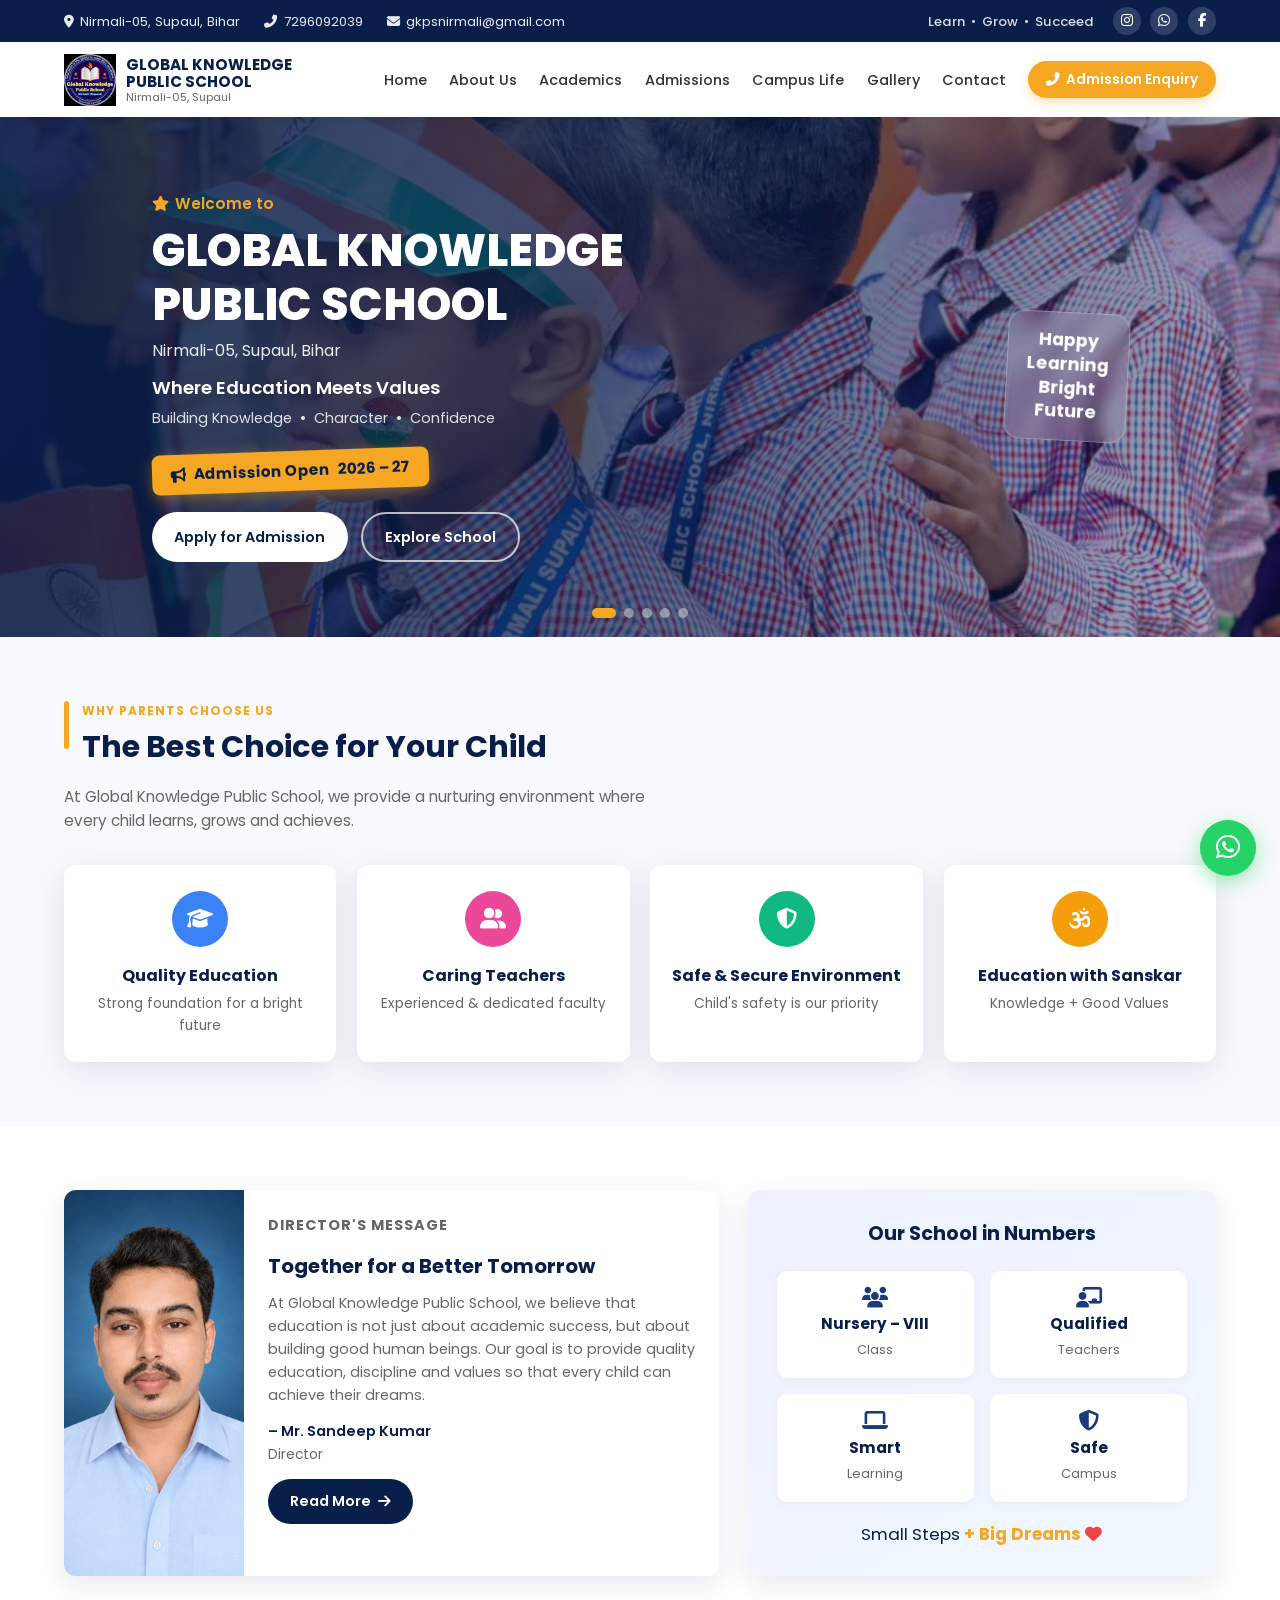
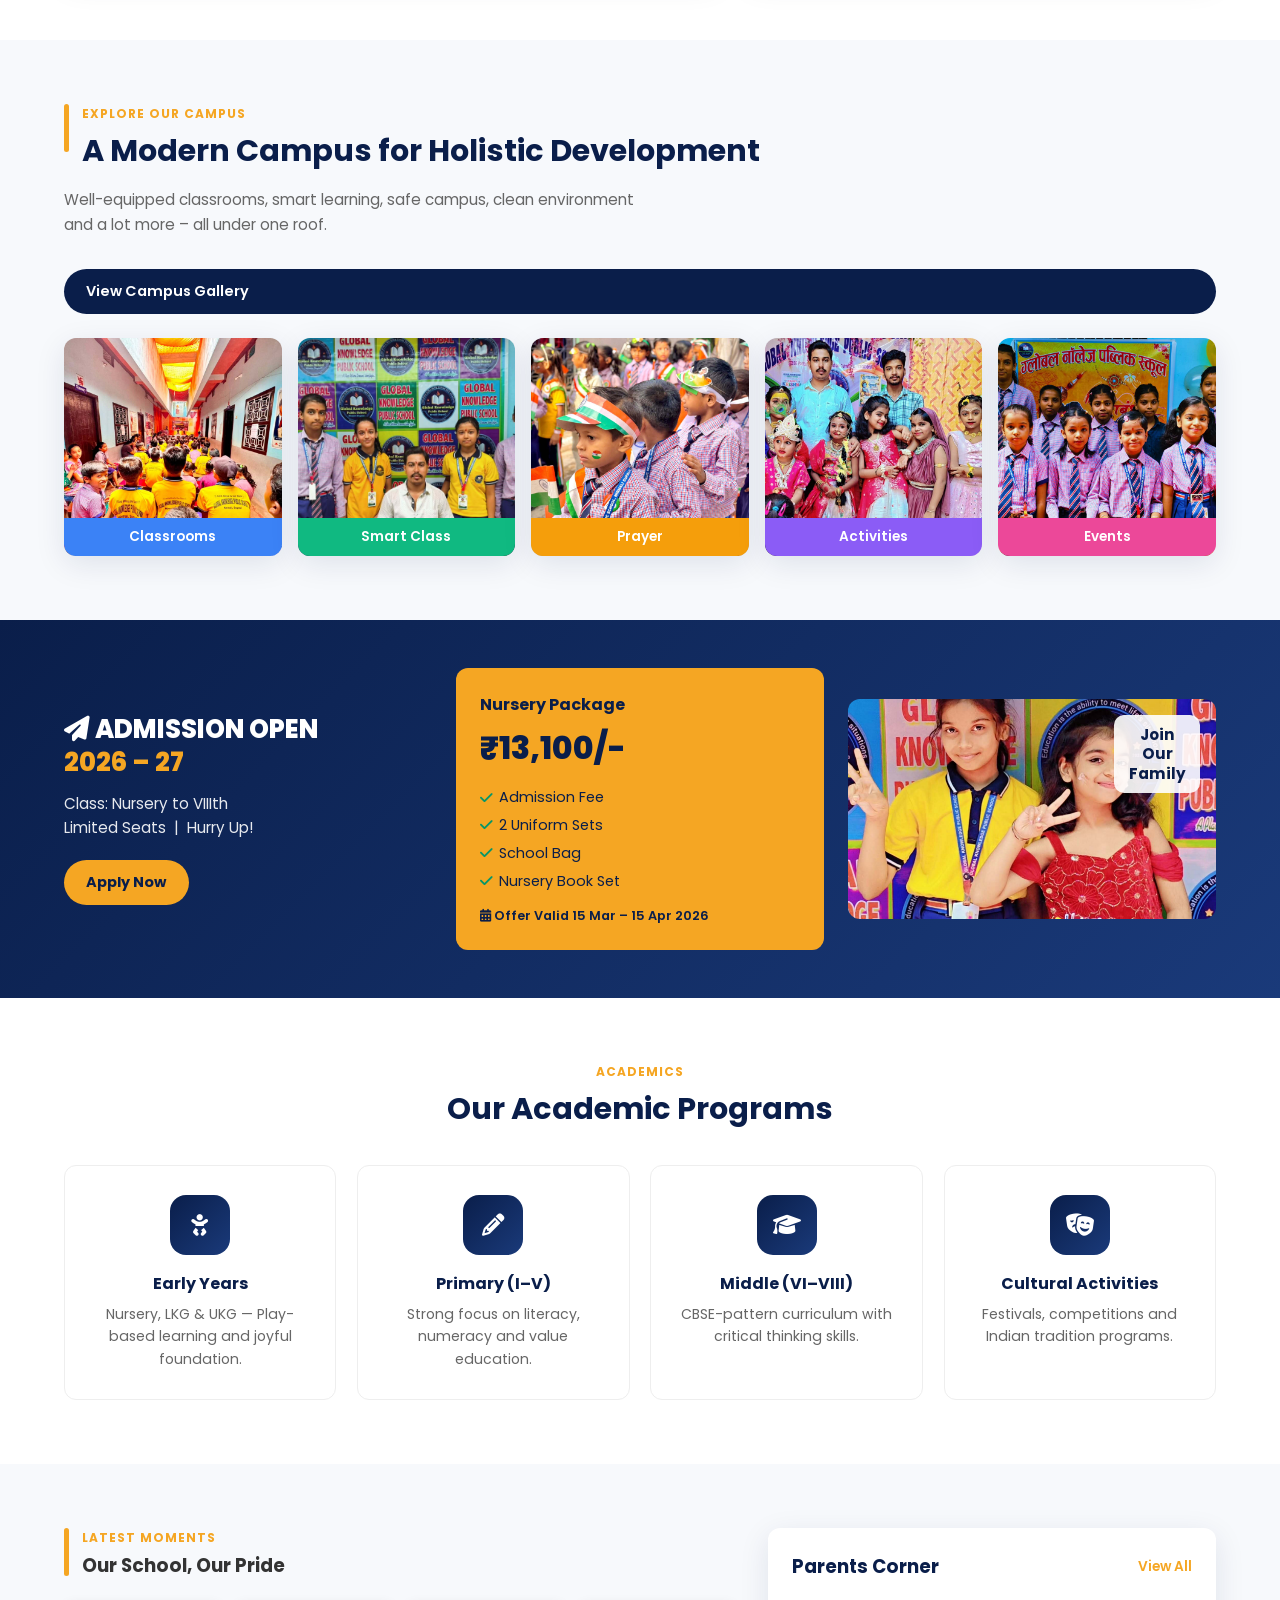
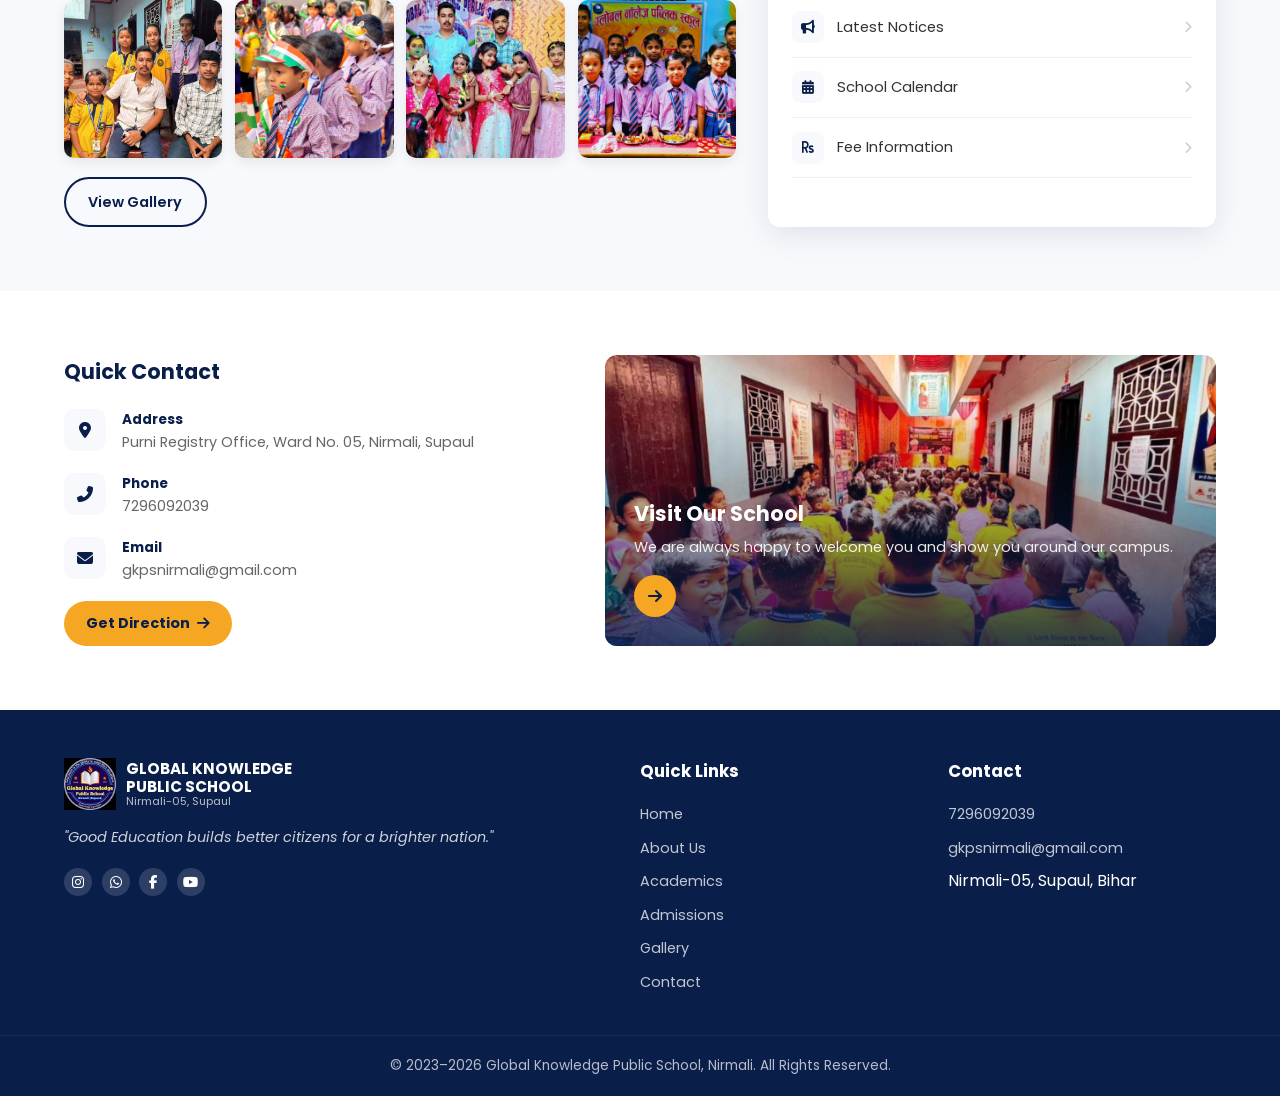
<file: index.html>
<!DOCTYPE html>
<html lang="en">
<head>
  <meta charset="UTF-8">
  <meta name="viewport" content="width=device-width, initial-scale=1.0">
  <title>Global Knowledge Public School | Nirmali, Supaul</title>
  <meta name="description" content="Global Knowledge Public School, Nirmali-05, Supaul, Bihar. CBSE Pattern School. Nursery to Class VIII. Admission Open 2026-27.">
  <link rel="icon" type="image/png" href="assets/images/logo.png">
  <link rel="preconnect" href="https://fonts.googleapis.com">
  <link rel="preconnect" href="https://fonts.gstatic.com" crossorigin>
  <link href="https://fonts.googleapis.com/css2?family=Poppins:wght@300;400;500;600;700;800&display=swap" rel="stylesheet">
  <link rel="stylesheet" href="https://cdnjs.cloudflare.com/ajax/libs/font-awesome/6.5.1/css/all.min.css">
  <link rel="stylesheet" href="assets/css/style.css">
</head>
<body>

  <!-- Top Bar -->
  <div class="top-bar">
    <div class="container top-bar-inner">
      <div class="top-left">
        <span><i class="fas fa-map-marker-alt"></i> Nirmali-05, Supaul, Bihar</span>
        <a href="tel:+917296092039"><i class="fas fa-phone-alt"></i> 7296092039</a>
        <a href="mailto:gkpsnirmali@gmail.com"><i class="fas fa-envelope"></i> gkpsnirmali@gmail.com</a>
      </div>
      <div class="top-right">
        <span class="tagline">Learn &nbsp;•&nbsp; Grow &nbsp;•&nbsp; Succeed</span>
        <div class="social">
          <a href="https://www.instagram.com/globalknowledgepublicschool/" target="_blank" rel="noopener"><i class="fab fa-instagram"></i></a>
          <a href="https://wa.me/917296092039" target="_blank" rel="noopener"><i class="fab fa-whatsapp"></i></a>
          <a href="#" aria-label="Facebook"><i class="fab fa-facebook-f"></i></a>
        </div>
      </div>
    </div>
  </div>

  <!-- Header -->
  <header id="header">
    <div class="container header-inner">
      <a href="index.html" class="logo-area">
        <img src="assets/images/logo.png" alt="Logo">
        <div class="logo-text">
          <strong>GLOBAL KNOWLEDGE</strong>
          <strong>PUBLIC SCHOOL</strong>
          <span>Nirmali-05, Supaul</span>
        </div>
      </a>
      <nav>
        <ul id="navMenu">
          <li><a href="index.html" class="active">Home</a></li>
          <li><a href="about.html">About Us</a></li>
          <li><a href="academics.html">Academics</a></li>
          <li><a href="admissions.html">Admissions</a></li>
          <li><a href="campus.html">Campus Life</a></li>
          <li><a href="gallery.html">Gallery</a></li>
          <li><a href="contact.html">Contact</a></li>
          <li><a href="admissions.html" class="btn-enquiry" onclick="openModal()"><i class="fas fa-phone-alt"></i> Admission Enquiry</a></li>
        </ul>
      </nav>
      <button class="menu-toggle" id="menuToggle" aria-label="Menu"><i class="fas fa-bars"></i></button>
    </div>
  </header>

  <!-- Hero -->
  <section class="hero" id="home">
    <div class="hero-carousel">
      <div class="hero-slide active" style="background-image:url('assets/images/775727204_17971087956136020_7499521953095397054_n.jpg')"></div>
      <div class="hero-slide" style="background-image:url('assets/images/796409253_17974336404136020_2560670387261433691_n.jpg')"></div>
      <div class="hero-slide" style="background-image:url('assets/images/791974187_17974189602136020_4637556111291290710_n.jpg')"></div>
      <div class="hero-slide" style="background-image:url('assets/images/image-extractpics.jpg')"></div>
      <div class="hero-slide" style="background-image:url('assets/images/758350413_17968313076136020_1049337019373256418_n.jpg')"></div>
      <div class="hero-overlay"></div>
    </div>
    <div class="container hero-grid">
      <div class="hero-content">
        <p class="welcome"><i class="fas fa-star"></i> Welcome to</p>
        <h1>GLOBAL KNOWLEDGE<br>PUBLIC SCHOOL</h1>
        <p class="location">Nirmali-05, Supaul, Bihar</p>
        <p class="tagline-main">Where Education Meets Values</p>
        <p class="sub">Building Knowledge &nbsp;•&nbsp; Character &nbsp;•&nbsp; Confidence</p>
        <div class="admission-badge">
          <i class="fas fa-bullhorn"></i> Admission Open <strong>2026 – 27</strong>
        </div>
        <div class="hero-btns">
          <a href="admissions.html" class="btn btn-white" onclick="openModal()">Apply for Admission</a>
          <a href="about.html" class="btn btn-outline-white">Explore School</a>
        </div>
      </div>
      <div class="hero-side">
        <div class="happy-badge">Happy<br>Learning<br>Bright<br>Future</div>
      </div>
    </div>
    <div class="hero-dots" id="heroDots"></div>
  </section>

  <!-- Why Parents Choose Us -->
  <section class="why-us" id="about">
    <div class="container">
      <div class="section-head left">
        <span class="orange-bar"></span>
        <div>
          <p class="section-tag">WHY PARENTS CHOOSE US</p>
          <h2>The Best Choice for Your Child</h2>
        </div>
      </div>
      <p class="section-desc">At Global Knowledge Public School, we provide a nurturing environment where every child learns, grows and achieves.</p>
      <div class="features-row">
        <div class="feature-card">
          <div class="icon blue"><i class="fas fa-graduation-cap"></i></div>
          <h4>Quality Education</h4>
          <p>Strong foundation for a bright future</p>
        </div>
        <div class="feature-card">
          <div class="icon pink"><i class="fas fa-user-friends"></i></div>
          <h4>Caring Teachers</h4>
          <p>Experienced & dedicated faculty</p>
        </div>
        <div class="feature-card">
          <div class="icon green"><i class="fas fa-shield-alt"></i></div>
          <h4>Safe & Secure Environment</h4>
          <p>Child's safety is our priority</p>
        </div>
        <div class="feature-card">
          <div class="icon orange"><i class="fas fa-om"></i></div>
          <h4>Education with Sanskar</h4>
          <p>Knowledge + Good Values</p>
        </div>
      </div>
    </div>
  </section>

  <!-- Director + Numbers -->
  <section class="director-numbers">
    <div class="container dn-grid">
      <div class="director-box">
        <img src="assets/images/director.jpg" alt="Mr. Sandeep Kumar - Director">
        <div class="director-text">
          <p class="section-tag">DIRECTOR'S MESSAGE</p>
          <h3>Together for a Better Tomorrow</h3>
          <p>At Global Knowledge Public School, we believe that education is not just about academic success, but about building good human beings. Our goal is to provide quality education, discipline and values so that every child can achieve their dreams.</p>
          <p class="sign">– Mr. Sandeep Kumar<br><span>Director</span></p>
          <a href="contact.html" class="btn btn-dark">Read More <i class="fas fa-arrow-right"></i></a>
        </div>
      </div>
      <div class="numbers-box">
        <h3>Our School in Numbers</h3>
        <div class="num-grid">
          <div class="num-item">
            <i class="fas fa-users"></i>
            <strong>Nursery – VIII</strong>
            <span>Class</span>
          </div>
          <div class="num-item">
            <i class="fas fa-chalkboard-teacher"></i>
            <strong>Qualified</strong>
            <span>Teachers</span>
          </div>
          <div class="num-item">
            <i class="fas fa-laptop"></i>
            <strong>Smart</strong>
            <span>Learning</span>
          </div>
          <div class="num-item">
            <i class="fas fa-shield-alt"></i>
            <strong>Safe</strong>
            <span>Campus</span>
          </div>
        </div>
        <div class="dreams">Small Steps <strong>+ Big Dreams</strong> <i class="fas fa-heart"></i></div>
      </div>
    </div>
  </section>

  <!-- Explore Campus -->
  <section class="campus" id="campus">
    <div class="container">
      <div class="section-head left">
        <span class="orange-bar"></span>
        <div>
          <p class="section-tag">EXPLORE OUR CAMPUS</p>
          <h2>A Modern Campus for Holistic Development</h2>
        </div>
      </div>
      <p class="section-desc">Well-equipped classrooms, smart learning, safe campus, clean environment and a lot more – all under one roof.</p>
      <div class="campus-row">
        <a href="gallery.html" class="btn btn-dark">View Campus Gallery</a>
        <div class="campus-cards">
          <div class="campus-card">
            <img src="assets/images/796409253_17974336404136020_2560670387261433691_n.jpg" alt="Classrooms">
            <span class="label blue">Classrooms</span>
          </div>
          <div class="campus-card">
            <img src="assets/images/758744435_17968313118136020_7858107183034146895_n.jpg" alt="Smart Class">
            <span class="label green">Smart Class</span>
          </div>
          <div class="campus-card">
            <img src="assets/images/775727204_17971087956136020_7499521953095397054_n.jpg" alt="Prayer">
            <span class="label yellow">Prayer</span>
          </div>
          <div class="campus-card">
            <img src="assets/images/791974187_17974189602136020_4637556111291290710_n.jpg" alt="Activities">
            <span class="label purple">Activities</span>
          </div>
          <div class="campus-card">
            <img src="assets/images/788550070_17973038100136020_6775623352227198302_n.jpg" alt="Events">
            <span class="label pink">Events</span>
          </div>
        </div>
      </div>
    </div>
  </section>

  <!-- Admission Banner -->
  <section class="admission-banner" id="admissions">
    <div class="container ab-grid">
      <div class="ab-left">
        <h2><i class="fas fa-paper-plane"></i> ADMISSION OPEN<br><span>2026 – 27</span></h2>
        <p>Class: Nursery to VIIIth<br>Limited Seats &nbsp;|&nbsp; Hurry Up!</p>
        <a href="#" class="btn btn-yellow" onclick="openModal()">Apply Now</a>
      </div>
      <div class="ab-package">
        <h4>Nursery Package</h4>
        <div class="price">₹13,100/-</div>
        <ul>
          <li><i class="fas fa-check"></i> Admission Fee</li>
          <li><i class="fas fa-check"></i> 2 Uniform Sets</li>
          <li><i class="fas fa-check"></i> School Bag</li>
          <li><i class="fas fa-check"></i> Nursery Book Set</li>
        </ul>
        <p class="valid"><i class="fas fa-calendar-alt"></i> Offer Valid 15 Mar – 15 Apr 2026</p>
      </div>
      <div class="ab-right">
        <img src="assets/images/812133086_17975957523136020_5651147639070418368_n.jpg" alt="Join Our Family">
        <div class="join-text">Join<br>Our<br>Family</div>
      </div>
    </div>
  </section>

  <!-- Academics -->
  <section class="academics" id="academics">
    <div class="container">
      <div class="section-head center">
        <p class="section-tag">ACADEMICS</p>
        <h2>Our Academic Programs</h2>
      </div>
      <div class="prog-grid">
        <div class="prog-card">
          <div class="prog-icon"><i class="fas fa-baby"></i></div>
          <h4>Early Years</h4>
          <p>Nursery, LKG & UKG — Play-based learning and joyful foundation.</p>
        </div>
        <div class="prog-card">
          <div class="prog-icon"><i class="fas fa-pencil-alt"></i></div>
          <h4>Primary (I–V)</h4>
          <p>Strong focus on literacy, numeracy and value education.</p>
        </div>
        <div class="prog-card">
          <div class="prog-icon"><i class="fas fa-graduation-cap"></i></div>
          <h4>Middle (VI–VIII)</h4>
          <p>CBSE-pattern curriculum with critical thinking skills.</p>
        </div>
        <div class="prog-card">
          <div class="prog-icon"><i class="fas fa-theater-masks"></i></div>
          <h4>Cultural Activities</h4>
          <p>Festivals, competitions and Indian tradition programs.</p>
        </div>
      </div>
    </div>
  </section>

  <!-- Gallery + Parents Corner -->
  <section class="gallery-parents" id="gallery">
    <div class="container gp-grid">
      <div class="latest-moments">
        <div class="section-head left">
          <span class="orange-bar"></span>
          <div>
            <p class="section-tag">Latest Moments</p>
            <h3>Our School, Our Pride</h3>
          </div>
        </div>
        <div class="moments-row">
          <div class="moment"><img src="assets/images/758350413_17968313076136020_1049337019373256418_n.jpg" alt=""></div>
          <div class="moment"><img src="assets/images/775727204_17971087956136020_7499521953095397054_n.jpg" alt=""></div>
          <div class="moment"><img src="assets/images/791974187_17974189602136020_4637556111291290710_n.jpg" alt=""></div>
          <div class="moment"><img src="assets/images/788550070_17973038100136020_6775623352227198302_n.jpg" alt=""></div>
        </div>
        <a href="gallery.html" class="btn btn-outline-dark">View Gallery</a>
      </div>
      <div class="parents-corner">
        <div class="pc-head">
          <h3>Parents Corner</h3>
          <a href="notices.html">View All</a>
        </div>
        <ul class="pc-list">
          <li><a href="notices.html"><i class="fas fa-bullhorn"></i> Latest Notices <i class="fas fa-chevron-right"></i></a></li>
          <li><a href="calendar.html"><i class="fas fa-calendar-alt"></i> School Calendar <i class="fas fa-chevron-right"></i></a></li>
          <li><a href="fees.html"><i class="fas fa-rupee-sign"></i> Fee Information <i class="fas fa-chevron-right"></i></a></li>
          
        </ul>
      </div>
    </div>
  </section>

  <!-- Contact -->
  <section class="contact-section" id="contact">
    <div class="container contact-grid">
      <div class="contact-info">
        <h3>Quick Contact</h3>
        <div class="ci-item">
          <i class="fas fa-map-marker-alt"></i>
          <div>
            <strong>Address</strong>
            <p>Purni Registry Office, Ward No. 05, Nirmali, Supaul</p>
          </div>
        </div>
        <div class="ci-item">
          <i class="fas fa-phone-alt"></i>
          <div>
            <strong>Phone</strong>
            <p><a href="tel:+917296092039">7296092039</a></p>
          </div>
        </div>
        <div class="ci-item">
          <i class="fas fa-envelope"></i>
          <div>
            <strong>Email</strong>
            <p><a href="mailto:gkpsnirmali@gmail.com">gkpsnirmali@gmail.com</a></p>
          </div>
        </div>
        <a href="https://share.google/lldehEkIPalGwUIW3" target="_blank" rel="noopener" class="btn btn-yellow">Get Direction <i class="fas fa-arrow-right"></i></a>
      </div>
      <div class="visit-box">
        <img src="assets/images/796409253_17974336404136020_2560670387261433691_n.jpg" alt="Visit Our School">
        <div class="visit-overlay">
          <h3>Visit Our School</h3>
          <p>We are always happy to welcome you and show you around our campus.</p>
          <a href="https://share.google/lldehEkIPalGwUIW3" target="_blank" class="circle-btn"><i class="fas fa-arrow-right"></i></a>
        </div>
      </div>
    </div>
  </section>

  <!-- Footer -->
  <footer>
    <div class="container footer-grid">
      <div class="footer-brand">
        <div class="logo-area">
          <img src="assets/images/logo.png" alt="Logo">
          <div class="logo-text">
            <strong>GLOBAL KNOWLEDGE</strong>
            <strong>PUBLIC SCHOOL</strong>
            <span>Nirmali-05, Supaul</span>
          </div>
        </div>
        <p class="quote">"Good Education builds better citizens for a brighter nation."</p>
        <div class="social">
          <a href="https://www.instagram.com/globalknowledgepublicschool/" target="_blank"><i class="fab fa-instagram"></i></a>
          <a href="https://wa.me/917296092039" target="_blank"><i class="fab fa-whatsapp"></i></a>
          <a href="#"><i class="fab fa-facebook-f"></i></a>
          <a href="#"><i class="fab fa-youtube"></i></a>
        </div>
      </div>
      <div class="footer-links">
        <h4>Quick Links</h4>
        <ul>
          <li><a href="index.html" class="active">Home</a></li>
          <li><a href="about.html">About Us</a></li>
          <li><a href="academics.html">Academics</a></li>
          <li><a href="admissions.html">Admissions</a></li>
          <li><a href="gallery.html">Gallery</a></li>
          <li><a href="contact.html">Contact</a></li>
        </ul>
      </div>
      <div class="footer-links">
        <h4>Contact</h4>
        <ul>
          <li><a href="tel:+917296092039">7296092039</a></li>
          <li><a href="mailto:gkpsnirmali@gmail.com">gkpsnirmali@gmail.com</a></li>
          <li>Nirmali-05, Supaul, Bihar</li>
        </ul>
      </div>
    </div>
    <div class="footer-bottom">
      <div class="container">&copy; 2023–2026 Global Knowledge Public School, Nirmali. All Rights Reserved.</div>
    </div>
  </footer>

  <!-- Floating WhatsApp -->
  <a href="https://wa.me/917296092039?text=Hello%2C%20I%20would%20like%20to%20enquire%20about%20admission%20at%20Global%20Knowledge%20Public%20School." class="whatsapp-float" target="_blank" rel="noopener">
    <i class="fab fa-whatsapp"></i>
  </a>

  <!-- Admission Popup -->
  <div class="modal-overlay" id="admissionModal">
    <div class="modal">
      <button class="modal-close" id="closeModal">&times;</button>
      <div class="modal-header">
        <img src="assets/images/logo.png" alt="Logo">
        <h3>Quick Admission Enquiry</h3>
        <p>Fill the form & our team will contact you shortly</p>
      </div>
      <form id="enquiryForm">
        <div class="form-group">
          <label>Parent / Student Name *</label>
          <input type="text" id="name" required placeholder="Enter full name">
        </div>
        <div class="form-group">
          <label>Mobile Number *</label>
          <input type="tel" id="phone" required placeholder="10-digit mobile" pattern="[0-9]{10}">
        </div>
        <div class="form-group">
          <label>Class Interested In *</label>
          <select id="class" required>
            <option value="">Select Class</option>
            <option>Nursery</option><option>LKG</option><option>UKG</option>
            <option>Class 1</option><option>Class 2</option><option>Class 3</option>
            <option>Class 4</option><option>Class 5</option><option>Class 6</option>
            <option>Class 7</option><option>Class 8</option>
          </select>
        </div>
        <div class="form-group">
          <label>Message (Optional)</label>
          <textarea id="message" placeholder="Any specific query..."></textarea>
        </div>
        <button type="submit" class="form-submit"><i class="fab fa-whatsapp"></i> Send via WhatsApp</button>
      </form>
    </div>
  </div>

  <script src="assets/js/main.js"></script>
</body>
</html>
</file>
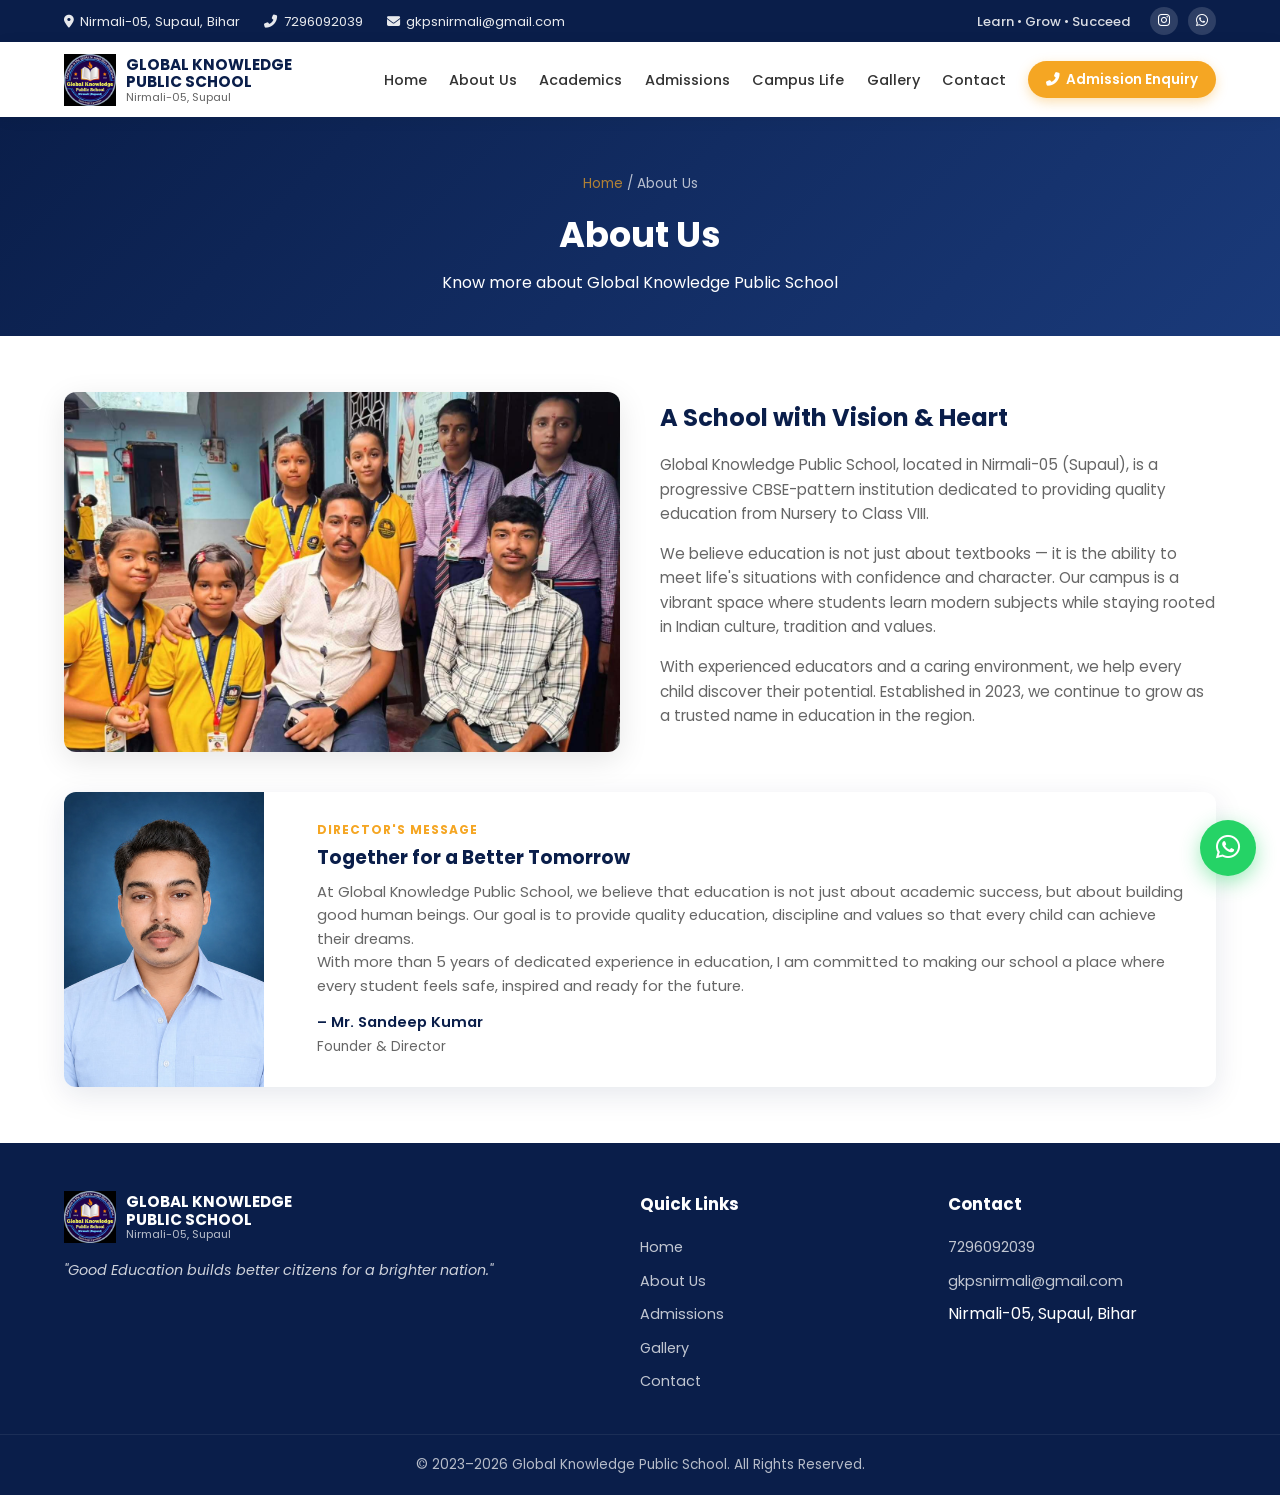
<file: about.html>
<!DOCTYPE html>
<html lang="en">
<head>
  <meta charset="UTF-8">
  <meta name="viewport" content="width=device-width, initial-scale=1.0">
  <title>About Us | Global Knowledge Public School</title>
  <link rel="icon" href="assets/images/logo.png">
  <link href="https://fonts.googleapis.com/css2?family=Poppins:wght@300;400;500;600;700;800&display=swap" rel="stylesheet">
  <link rel="stylesheet" href="https://cdnjs.cloudflare.com/ajax/libs/font-awesome/6.5.1/css/all.min.css">
  <link rel="stylesheet" href="assets/css/style.css">
  <style>
    .page-hero{background:linear-gradient(135deg,#0a1e4a,#1a3a7a);color:#fff;padding:3.5rem 0 2.5rem;text-align:center}
    .page-hero h1{font-size:clamp(1.6rem,4vw,2.2rem);margin-bottom:.4rem}
    .breadcrumb{font-size:.85rem;opacity:.7;margin-bottom:.8rem}.breadcrumb a{color:#f5a623}
    .content-section{padding:3.5rem 0}
    .about-grid{display:grid;grid-template-columns:1fr 1fr;gap:2.5rem;align-items:center}
    .about-grid img{border-radius:12px;box-shadow:0 8px 30px rgba(0,0,0,.1);width:100%;height:360px;object-fit:cover}
    .about-grid h2{color:#0a1e4a;margin-bottom:1rem;font-size:1.5rem}
    .about-grid p{color:#666;margin-bottom:1rem;font-size:.95rem}
    .dir-card{display:flex;gap:1.5rem;background:#fff;border-radius:12px;box-shadow:0 8px 30px rgba(10,30,74,.1);overflow:hidden;margin-top:2.5rem}
    .dir-card img{width:200px;object-fit:cover;flex-shrink:0}
    .dir-card .txt{padding:1.8rem}
    .dir-card h3{color:#0a1e4a;margin-bottom:.5rem}
    .dir-card p{color:#666;font-size:.92rem}
    .sign{font-weight:600;color:#0a1e4a!important;margin-top:.8rem}
    @media(max-width:768px){.about-grid,.dir-card{grid-template-columns:1fr;flex-direction:column}.dir-card img{width:100%;height:240px}}
  </style>
</head>
<body>
  <div class="top-bar"><div class="container top-bar-inner"><div class="top-left"><span><i class="fas fa-map-marker-alt"></i> Nirmali-05, Supaul, Bihar</span><a href="tel:+917296092039"><i class="fas fa-phone-alt"></i> 7296092039</a><a href="mailto:gkpsnirmali@gmail.com"><i class="fas fa-envelope"></i> gkpsnirmali@gmail.com</a></div><div class="top-right"><span class="tagline">Learn • Grow • Succeed</span><div class="social"><a href="https://www.instagram.com/globalknowledgepublicschool/" target="_blank"><i class="fab fa-instagram"></i></a><a href="https://wa.me/917296092039" target="_blank"><i class="fab fa-whatsapp"></i></a></div></div></div></div>
  <header id="header"><div class="container header-inner"><a href="index.html" class="logo-area"><img src="assets/images/logo.png" alt="Logo"><div class="logo-text"><strong>GLOBAL KNOWLEDGE</strong><strong>PUBLIC SCHOOL</strong><span>Nirmali-05, Supaul</span></div></a><nav><ul id="navMenu"><li><a href="index.html">Home</a></li><li><a href="about.html" class="active">About Us</a></li><li><a href="academics.html">Academics</a></li><li><a href="admissions.html">Admissions</a></li><li><a href="campus.html">Campus Life</a></li><li><a href="gallery.html">Gallery</a></li><li><a href="contact.html">Contact</a></li><li><a href="admissions.html" class="btn-enquiry"><i class="fas fa-phone-alt"></i> Admission Enquiry</a></li></ul></nav><button class="menu-toggle" id="menuToggle"><i class="fas fa-bars"></i></button></div></header>
  <div class="page-hero"><div class="container"><div class="breadcrumb"><a href="index.html">Home</a> / About Us</div><h1>About Us</h1><p>Know more about Global Knowledge Public School</p></div></div>
  <section class="content-section"><div class="container">
    <div class="about-grid">
      <img src="assets/images/758350413_17968313076136020_1049337019373256418_n.jpg" alt="Our School">
      <div>
        <h2>A School with Vision & Heart</h2>
        <p>Global Knowledge Public School, located in Nirmali-05 (Supaul), is a progressive CBSE-pattern institution dedicated to providing quality education from Nursery to Class VIII.</p>
        <p>We believe education is not just about textbooks — it is the ability to meet life's situations with confidence and character. Our campus is a vibrant space where students learn modern subjects while staying rooted in Indian culture, tradition and values.</p>
        <p>With experienced educators and a caring environment, we help every child discover their potential. Established in 2023, we continue to grow as a trusted name in education in the region.</p>
      </div>
    </div>
    <div class="dir-card">
      <img src="assets/images/director.jpg" alt="Mr. Sandeep Kumar">
      <div class="txt">
        <p class="section-tag" style="color:#f5a623;font-size:.75rem;font-weight:700;letter-spacing:1px">DIRECTOR'S MESSAGE</p>
        <h3>Together for a Better Tomorrow</h3>
        <p>At Global Knowledge Public School, we believe that education is not just about academic success, but about building good human beings. Our goal is to provide quality education, discipline and values so that every child can achieve their dreams.</p>
        <p>With more than 5 years of dedicated experience in education, I am committed to making our school a place where every student feels safe, inspired and ready for the future.</p>
        <p class="sign">– Mr. Sandeep Kumar<br><span style="font-weight:400;color:#666;font-size:.85rem">Founder & Director</span></p>
      </div>
    </div>
  </div></section>
  <footer><div class="container footer-grid"><div class="footer-brand"><div class="logo-area"><img src="assets/images/logo.png" alt="Logo"><div class="logo-text"><strong>GLOBAL KNOWLEDGE</strong><strong>PUBLIC SCHOOL</strong><span>Nirmali-05, Supaul</span></div></div><p class="quote">"Good Education builds better citizens for a brighter nation."</p></div><div class="footer-links"><h4>Quick Links</h4><ul><li><a href="index.html">Home</a></li><li><a href="about.html">About Us</a></li><li><a href="admissions.html">Admissions</a></li><li><a href="gallery.html">Gallery</a></li><li><a href="contact.html">Contact</a></li></ul></div><div class="footer-links"><h4>Contact</h4><ul><li><a href="tel:+917296092039">7296092039</a></li><li><a href="mailto:gkpsnirmali@gmail.com">gkpsnirmali@gmail.com</a></li><li>Nirmali-05, Supaul, Bihar</li></ul></div></div><div class="footer-bottom"><div class="container">&copy; 2023–2026 Global Knowledge Public School. All Rights Reserved.</div></div></footer>
  <a href="https://wa.me/917296092039" class="whatsapp-float" target="_blank"><i class="fab fa-whatsapp"></i></a>
  <script src="assets/js/main.js"></script>
</body>
</html>
</file>
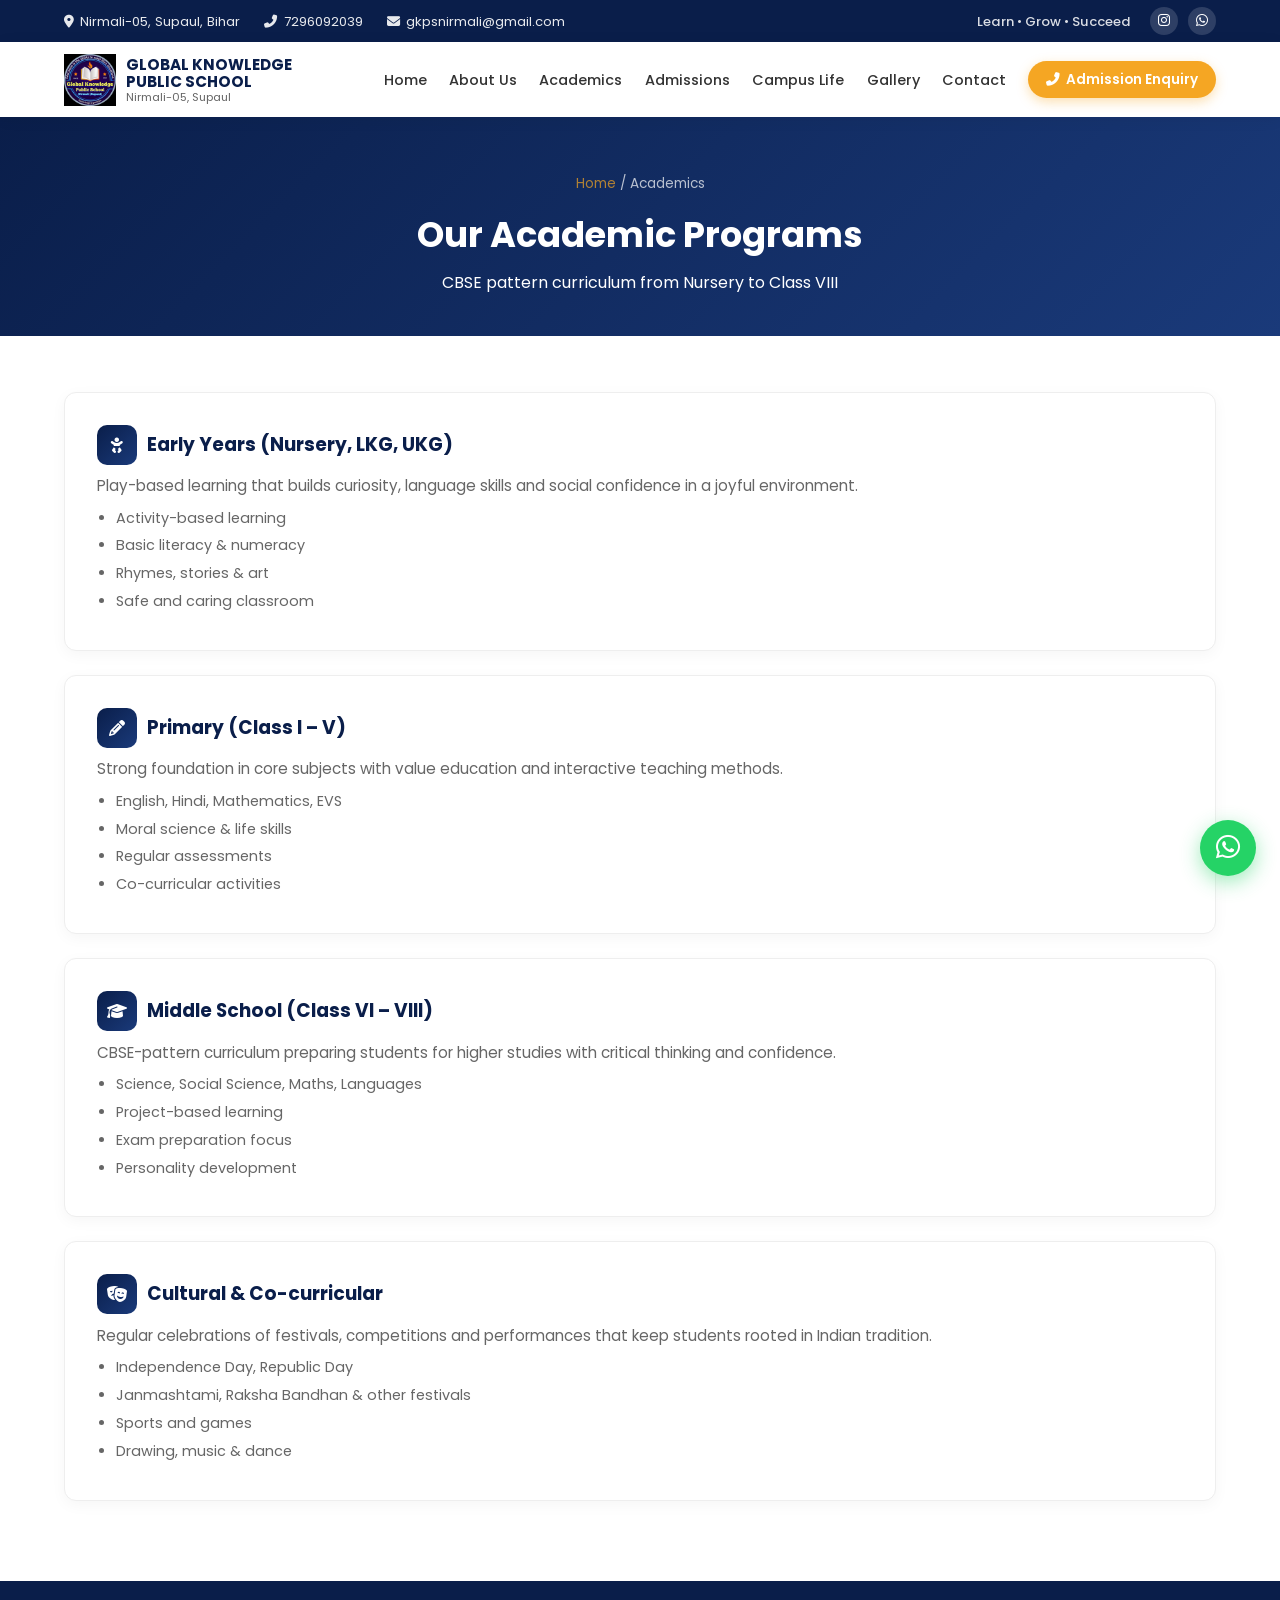
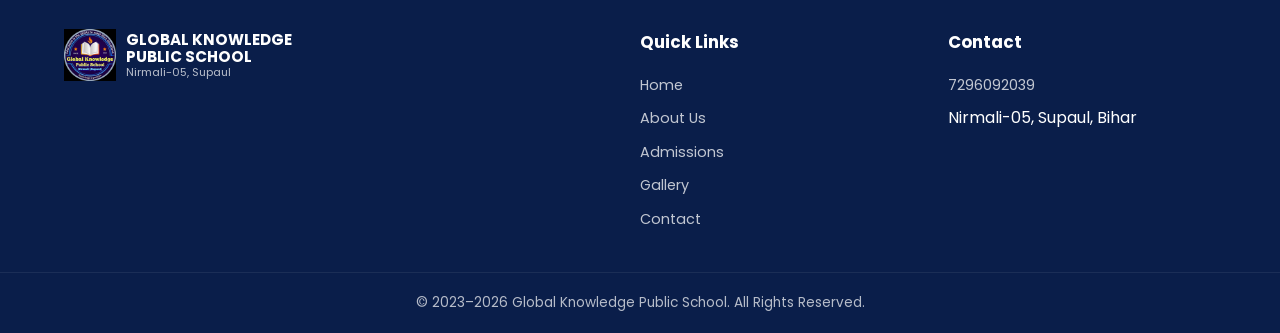
<file: academics.html>
<!DOCTYPE html>
<html lang="en">
<head>
  <meta charset="UTF-8">
  <meta name="viewport" content="width=device-width, initial-scale=1.0">
  <title>Academics | Global Knowledge Public School</title>
  <link rel="icon" href="assets/images/logo.png">
  <link href="https://fonts.googleapis.com/css2?family=Poppins:wght@300;400;500;600;700;800&display=swap" rel="stylesheet">
  <link rel="stylesheet" href="https://cdnjs.cloudflare.com/ajax/libs/font-awesome/6.5.1/css/all.min.css">
  <link rel="stylesheet" href="assets/css/style.css">
  <style>
    .page-hero{background:linear-gradient(135deg,#0a1e4a,#1a3a7a);color:#fff;padding:3.5rem 0 2.5rem;text-align:center}
    .page-hero h1{font-size:clamp(1.6rem,4vw,2.2rem);margin-bottom:.4rem}
    .breadcrumb{font-size:.85rem;opacity:.7;margin-bottom:.8rem}.breadcrumb a{color:#f5a623}
    .content-section{padding:3.5rem 0}
    .prog-detail{background:#fff;border:1px solid #eee;border-radius:12px;padding:2rem;margin-bottom:1.5rem;box-shadow:0 4px 15px rgba(0,0,0,.04)}
    .prog-detail h3{color:#0a1e4a;margin-bottom:.6rem;display:flex;align-items:center;gap:.6rem}
    .prog-detail h3 i{width:40px;height:40px;background:linear-gradient(135deg,#0a1e4a,#1a3a7a);color:#fff;border-radius:10px;display:flex;align-items:center;justify-content:center;font-size:1rem}
    .prog-detail p{color:#666;font-size:.95rem;margin-bottom:.5rem}
    .prog-detail ul{margin-left:1.2rem;color:#666;font-size:.9rem}
    .prog-detail ul li{margin-bottom:.3rem}
  </style>
</head>
<body>
  <div class="top-bar"><div class="container top-bar-inner"><div class="top-left"><span><i class="fas fa-map-marker-alt"></i> Nirmali-05, Supaul, Bihar</span><a href="tel:+917296092039"><i class="fas fa-phone-alt"></i> 7296092039</a><a href="mailto:gkpsnirmali@gmail.com"><i class="fas fa-envelope"></i> gkpsnirmali@gmail.com</a></div><div class="top-right"><span class="tagline">Learn • Grow • Succeed</span><div class="social"><a href="https://www.instagram.com/globalknowledgepublicschool/" target="_blank"><i class="fab fa-instagram"></i></a><a href="https://wa.me/917296092039" target="_blank"><i class="fab fa-whatsapp"></i></a></div></div></div></div>
  <header id="header"><div class="container header-inner"><a href="index.html" class="logo-area"><img src="assets/images/logo.png" alt="Logo"><div class="logo-text"><strong>GLOBAL KNOWLEDGE</strong><strong>PUBLIC SCHOOL</strong><span>Nirmali-05, Supaul</span></div></a><nav><ul id="navMenu"><li><a href="index.html">Home</a></li><li><a href="about.html">About Us</a></li><li><a href="academics.html" class="active">Academics</a></li><li><a href="admissions.html">Admissions</a></li><li><a href="campus.html">Campus Life</a></li><li><a href="gallery.html">Gallery</a></li><li><a href="contact.html">Contact</a></li><li><a href="admissions.html" class="btn-enquiry"><i class="fas fa-phone-alt"></i> Admission Enquiry</a></li></ul></nav><button class="menu-toggle" id="menuToggle"><i class="fas fa-bars"></i></button></div></header>
  <div class="page-hero"><div class="container"><div class="breadcrumb"><a href="index.html">Home</a> / Academics</div><h1>Our Academic Programs</h1><p>CBSE pattern curriculum from Nursery to Class VIII</p></div></div>
  <section class="content-section"><div class="container">
    <div class="prog-detail"><h3><i class="fas fa-baby"></i> Early Years (Nursery, LKG, UKG)</h3><p>Play-based learning that builds curiosity, language skills and social confidence in a joyful environment.</p><ul><li>Activity-based learning</li><li>Basic literacy & numeracy</li><li>Rhymes, stories & art</li><li>Safe and caring classroom</li></ul></div>
    <div class="prog-detail"><h3><i class="fas fa-pencil-alt"></i> Primary (Class I – V)</h3><p>Strong foundation in core subjects with value education and interactive teaching methods.</p><ul><li>English, Hindi, Mathematics, EVS</li><li>Moral science & life skills</li><li>Regular assessments</li><li>Co-curricular activities</li></ul></div>
    <div class="prog-detail"><h3><i class="fas fa-graduation-cap"></i> Middle School (Class VI – VIII)</h3><p>CBSE-pattern curriculum preparing students for higher studies with critical thinking and confidence.</p><ul><li>Science, Social Science, Maths, Languages</li><li>Project-based learning</li><li>Exam preparation focus</li><li>Personality development</li></ul></div>
    <div class="prog-detail"><h3><i class="fas fa-theater-masks"></i> Cultural & Co-curricular</h3><p>Regular celebrations of festivals, competitions and performances that keep students rooted in Indian tradition.</p><ul><li>Independence Day, Republic Day</li><li>Janmashtami, Raksha Bandhan & other festivals</li><li>Sports and games</li><li>Drawing, music & dance</li></ul></div>
  </div></section>
  <footer><div class="container footer-grid"><div class="footer-brand"><div class="logo-area"><img src="assets/images/logo.png" alt="Logo"><div class="logo-text"><strong>GLOBAL KNOWLEDGE</strong><strong>PUBLIC SCHOOL</strong><span>Nirmali-05, Supaul</span></div></div></div><div class="footer-links"><h4>Quick Links</h4><ul><li><a href="index.html">Home</a></li><li><a href="about.html">About Us</a></li><li><a href="admissions.html">Admissions</a></li><li><a href="gallery.html">Gallery</a></li><li><a href="contact.html">Contact</a></li></ul></div><div class="footer-links"><h4>Contact</h4><ul><li><a href="tel:+917296092039">7296092039</a></li><li>Nirmali-05, Supaul, Bihar</li></ul></div></div><div class="footer-bottom"><div class="container">&copy; 2023–2026 Global Knowledge Public School. All Rights Reserved.</div></div></footer>
  <a href="https://wa.me/917296092039" class="whatsapp-float" target="_blank"><i class="fab fa-whatsapp"></i></a>
  <script src="assets/js/main.js"></script>
</body>
</html>
</file>
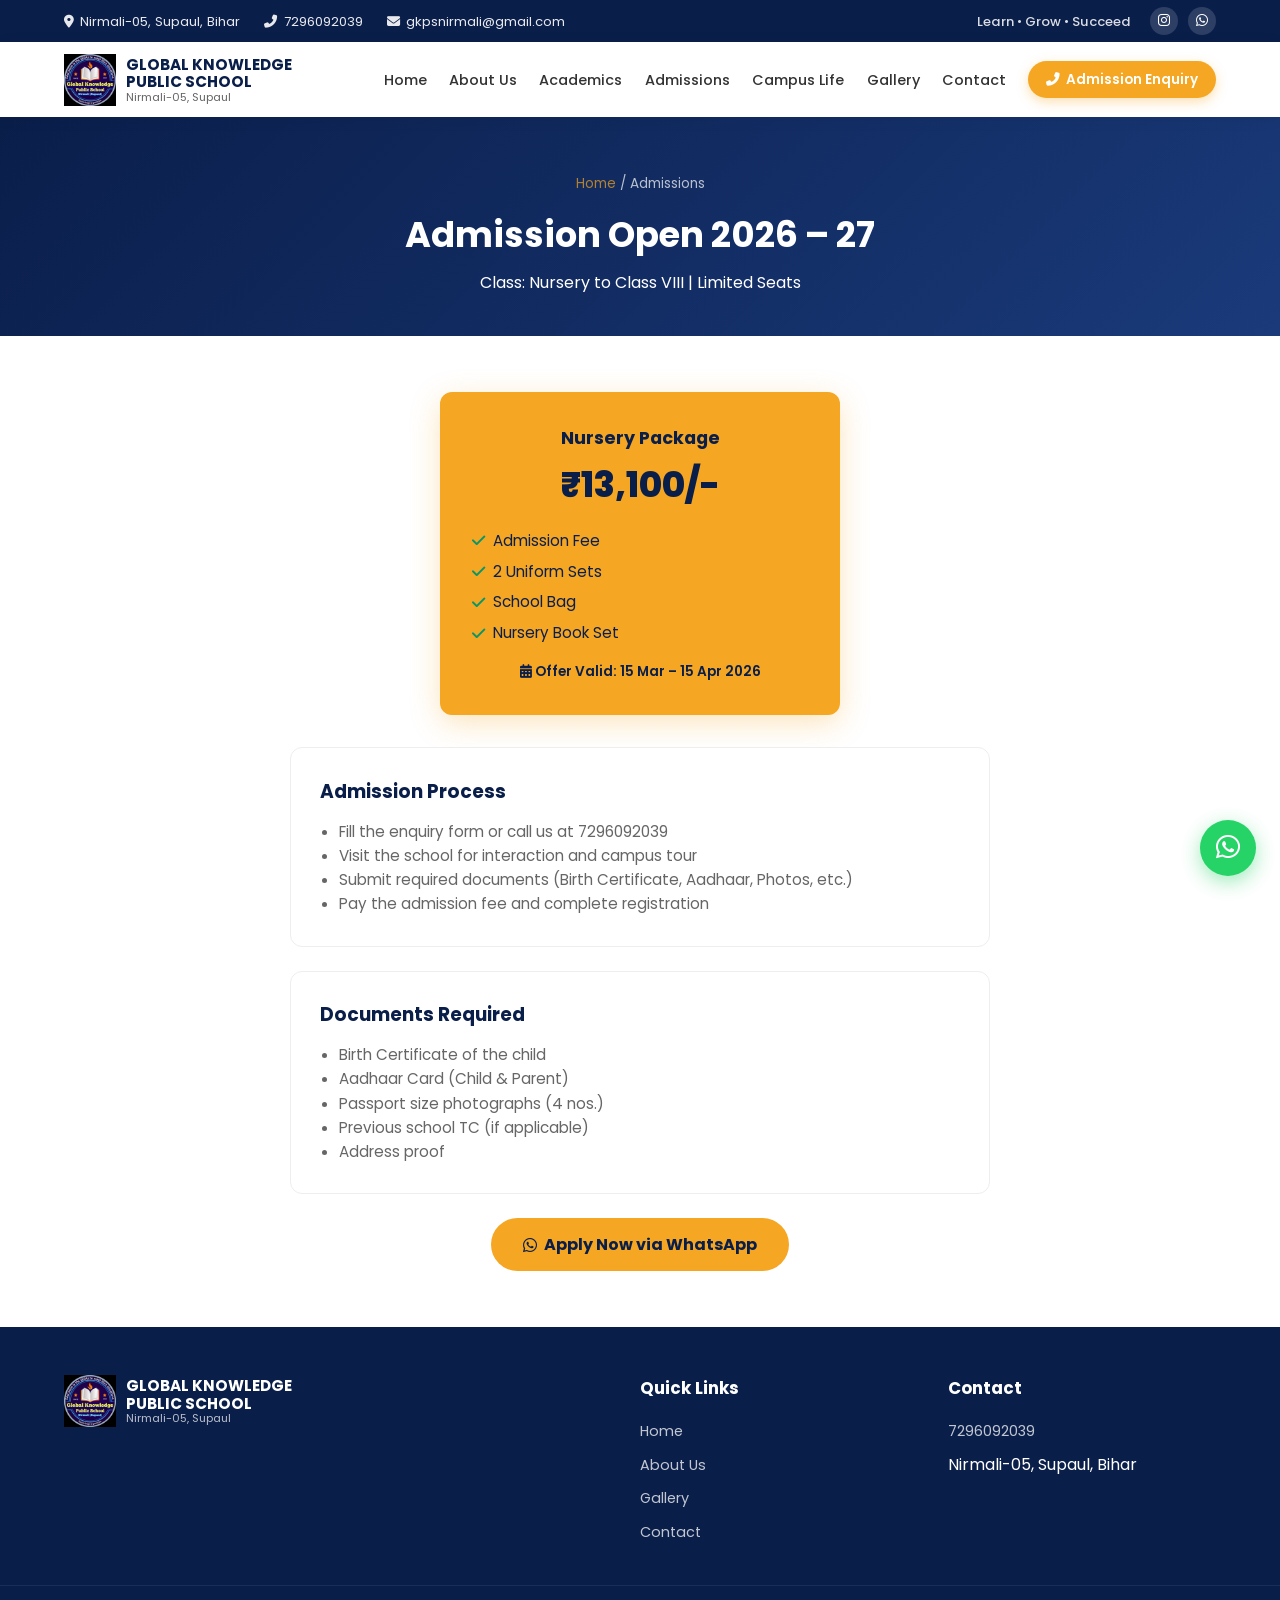
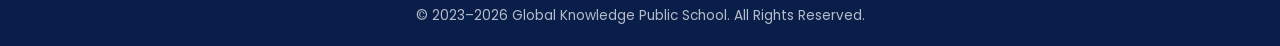
<file: admissions.html>
<!DOCTYPE html>
<html lang="en">
<head>
  <meta charset="UTF-8">
  <meta name="viewport" content="width=device-width, initial-scale=1.0">
  <title>Admissions | Global Knowledge Public School</title>
  <link rel="icon" href="assets/images/logo.png">
  <link href="https://fonts.googleapis.com/css2?family=Poppins:wght@300;400;500;600;700;800&display=swap" rel="stylesheet">
  <link rel="stylesheet" href="https://cdnjs.cloudflare.com/ajax/libs/font-awesome/6.5.1/css/all.min.css">
  <link rel="stylesheet" href="assets/css/style.css">
  <style>
    .page-hero{background:linear-gradient(135deg,#0a1e4a,#1a3a7a);color:#fff;padding:3.5rem 0 2.5rem;text-align:center}
    .page-hero h1{font-size:clamp(1.6rem,4vw,2.2rem);margin-bottom:.4rem}
    .breadcrumb{font-size:.85rem;opacity:.7;margin-bottom:.8rem}.breadcrumb a{color:#f5a623}
    .content-section{padding:3.5rem 0}
    .pkg{background:#f5a623;color:#0a1e4a;border-radius:12px;padding:2rem;max-width:400px;margin:0 auto 2rem;box-shadow:0 8px 30px rgba(245,166,35,.3)}
    .pkg h3{font-size:1.1rem;margin-bottom:.3rem}
    .pkg .price{font-size:2.2rem;font-weight:800;margin-bottom:1rem}
    .pkg ul{list-style:none;margin-bottom:1rem}
    .pkg li{margin-bottom:.4rem;display:flex;align-items:center;gap:.5rem;font-size:.95rem}
    .pkg li i{color:#059669}
    .info-box{background:#fff;border:1px solid #eee;border-radius:12px;padding:1.8rem;margin-bottom:1.5rem}
    .info-box h3{color:#0a1e4a;margin-bottom:.8rem}
    .info-box p,.info-box li{color:#666;font-size:.95rem}
    .info-box ul{margin-left:1.2rem}
  </style>
</head>
<body>
  <div class="top-bar"><div class="container top-bar-inner"><div class="top-left"><span><i class="fas fa-map-marker-alt"></i> Nirmali-05, Supaul, Bihar</span><a href="tel:+917296092039"><i class="fas fa-phone-alt"></i> 7296092039</a><a href="mailto:gkpsnirmali@gmail.com"><i class="fas fa-envelope"></i> gkpsnirmali@gmail.com</a></div><div class="top-right"><span class="tagline">Learn • Grow • Succeed</span><div class="social"><a href="https://www.instagram.com/globalknowledgepublicschool/" target="_blank"><i class="fab fa-instagram"></i></a><a href="https://wa.me/917296092039" target="_blank"><i class="fab fa-whatsapp"></i></a></div></div></div></div>
  <header id="header"><div class="container header-inner"><a href="index.html" class="logo-area"><img src="assets/images/logo.png" alt="Logo"><div class="logo-text"><strong>GLOBAL KNOWLEDGE</strong><strong>PUBLIC SCHOOL</strong><span>Nirmali-05, Supaul</span></div></a><nav><ul id="navMenu"><li><a href="index.html">Home</a></li><li><a href="about.html">About Us</a></li><li><a href="academics.html">Academics</a></li><li><a href="admissions.html" class="active">Admissions</a></li><li><a href="campus.html">Campus Life</a></li><li><a href="gallery.html">Gallery</a></li><li><a href="contact.html">Contact</a></li><li><a href="admissions.html" class="btn-enquiry"><i class="fas fa-phone-alt"></i> Admission Enquiry</a></li></ul></nav><button class="menu-toggle" id="menuToggle"><i class="fas fa-bars"></i></button></div></header>
  <div class="page-hero"><div class="container"><div class="breadcrumb"><a href="index.html">Home</a> / Admissions</div><h1>Admission Open 2026 – 27</h1><p>Class: Nursery to Class VIII | Limited Seats</p></div></div>
  <section class="content-section"><div class="container" style="text-align:center">
    <div class="pkg">
      <h3>Nursery Package</h3>
      <div class="price">₹13,100/-</div>
      <ul>
        <li><i class="fas fa-check"></i> Admission Fee</li>
        <li><i class="fas fa-check"></i> 2 Uniform Sets</li>
        <li><i class="fas fa-check"></i> School Bag</li>
        <li><i class="fas fa-check"></i> Nursery Book Set</li>
      </ul>
      <p style="font-size:.85rem;font-weight:600"><i class="fas fa-calendar-alt"></i> Offer Valid: 15 Mar – 15 Apr 2026</p>
    </div>
    <div class="info-box" style="text-align:left;max-width:700px;margin:0 auto 1.5rem">
      <h3>Admission Process</h3>
      <ul>
        <li>Fill the enquiry form or call us at 7296092039</li>
        <li>Visit the school for interaction and campus tour</li>
        <li>Submit required documents (Birth Certificate, Aadhaar, Photos, etc.)</li>
        <li>Pay the admission fee and complete registration</li>
      </ul>
    </div>
    <div class="info-box" style="text-align:left;max-width:700px;margin:0 auto 1.5rem">
      <h3>Documents Required</h3>
      <ul>
        <li>Birth Certificate of the child</li>
        <li>Aadhaar Card (Child & Parent)</li>
        <li>Passport size photographs (4 nos.)</li>
        <li>Previous school TC (if applicable)</li>
        <li>Address proof</li>
      </ul>
    </div>
    <a href="https://wa.me/917296092039?text=Hello%2C%20I%20want%20to%20apply%20for%20admission%20at%20Global%20Knowledge%20Public%20School." class="btn btn-yellow" target="_blank" style="font-size:1rem;padding:.85rem 2rem"><i class="fab fa-whatsapp"></i> Apply Now via WhatsApp</a>
  </div></section>
  <footer><div class="container footer-grid"><div class="footer-brand"><div class="logo-area"><img src="assets/images/logo.png" alt="Logo"><div class="logo-text"><strong>GLOBAL KNOWLEDGE</strong><strong>PUBLIC SCHOOL</strong><span>Nirmali-05, Supaul</span></div></div></div><div class="footer-links"><h4>Quick Links</h4><ul><li><a href="index.html">Home</a></li><li><a href="about.html">About Us</a></li><li><a href="gallery.html">Gallery</a></li><li><a href="contact.html">Contact</a></li></ul></div><div class="footer-links"><h4>Contact</h4><ul><li><a href="tel:+917296092039">7296092039</a></li><li>Nirmali-05, Supaul, Bihar</li></ul></div></div><div class="footer-bottom"><div class="container">&copy; 2023–2026 Global Knowledge Public School. All Rights Reserved.</div></div></footer>
  <a href="https://wa.me/917296092039" class="whatsapp-float" target="_blank"><i class="fab fa-whatsapp"></i></a>
  <script src="assets/js/main.js"></script>
</body>
</html>
</file>
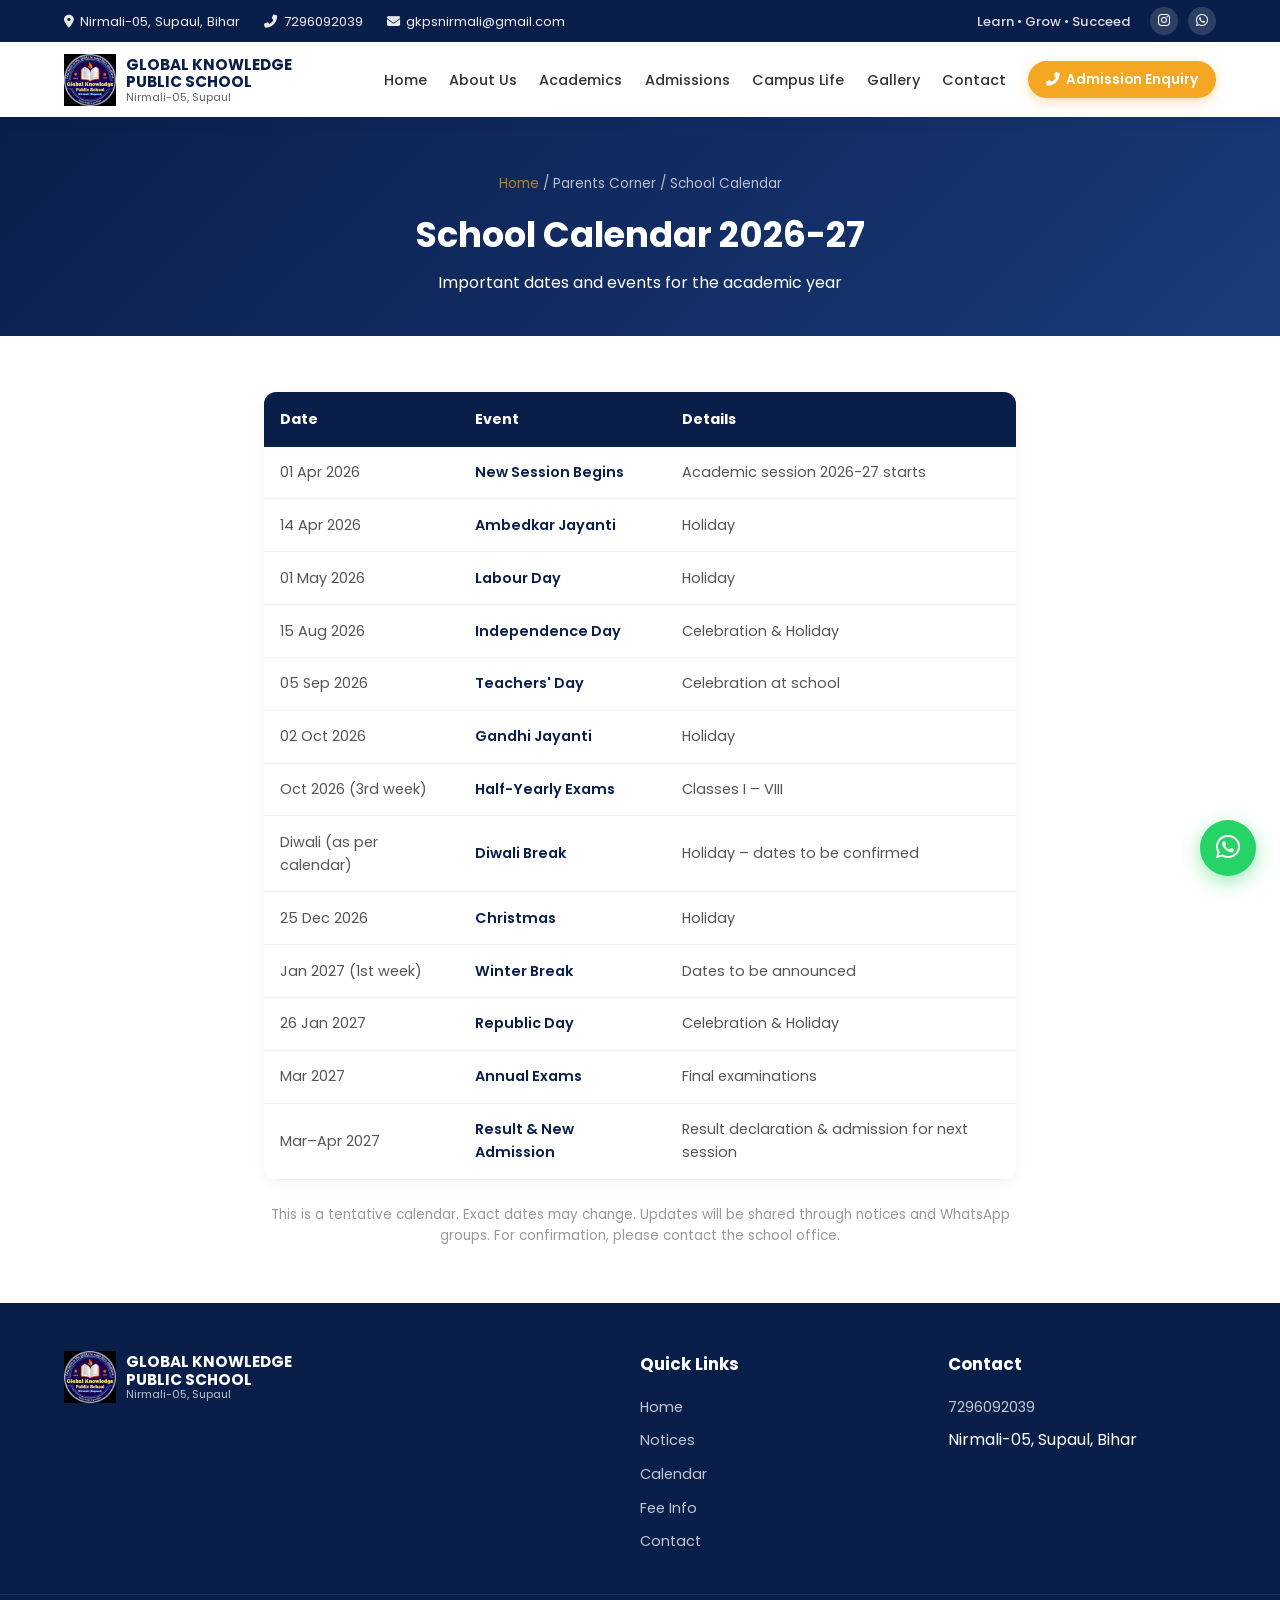
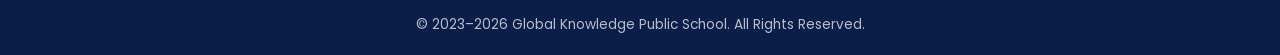
<file: calendar.html>
<!DOCTYPE html>
<html lang="en">
<head>
  <meta charset="UTF-8">
  <meta name="viewport" content="width=device-width, initial-scale=1.0">
  <title>School Calendar | Global Knowledge Public School</title>
  <link rel="icon" href="assets/images/logo.png">
  <link href="https://fonts.googleapis.com/css2?family=Poppins:wght@300;400;500;600;700;800&display=swap" rel="stylesheet">
  <link rel="stylesheet" href="https://cdnjs.cloudflare.com/ajax/libs/font-awesome/6.5.1/css/all.min.css">
  <link rel="stylesheet" href="assets/css/style.css">
  <style>
    .page-hero{background:linear-gradient(135deg,#0a1e4a,#1a3a7a);color:#fff;padding:3.5rem 0 2.5rem;text-align:center}
    .page-hero h1{font-size:clamp(1.6rem,4vw,2.2rem);margin-bottom:.4rem}
    .breadcrumb{font-size:.85rem;opacity:.7;margin-bottom:.8rem}.breadcrumb a{color:#f5a623}
    .content-section{padding:3.5rem 0}
    .cal-table{width:100%;border-collapse:collapse;background:#fff;border-radius:12px;overflow:hidden;box-shadow:0 4px 15px rgba(0,0,0,.05)}
    .cal-table th{background:#0a1e4a;color:#fff;padding:1rem;text-align:left;font-size:.9rem}
    .cal-table td{padding:.9rem 1rem;border-bottom:1px solid #f0f0f0;font-size:.9rem;color:#555}
    .cal-table tr:hover td{background:#f7f9fc}
    .cal-table .event{font-weight:600;color:#0a1e4a}
    .note{margin-top:1.5rem;font-size:.85rem;color:#999;text-align:center}
  </style>
</head>
<body>
  <div class="top-bar"><div class="container top-bar-inner"><div class="top-left"><span><i class="fas fa-map-marker-alt"></i> Nirmali-05, Supaul, Bihar</span><a href="tel:+917296092039"><i class="fas fa-phone-alt"></i> 7296092039</a><a href="mailto:gkpsnirmali@gmail.com"><i class="fas fa-envelope"></i> gkpsnirmali@gmail.com</a></div><div class="top-right"><span class="tagline">Learn • Grow • Succeed</span><div class="social"><a href="https://www.instagram.com/globalknowledgepublicschool/" target="_blank"><i class="fab fa-instagram"></i></a><a href="https://wa.me/917296092039" target="_blank"><i class="fab fa-whatsapp"></i></a></div></div></div></div>
  <header id="header"><div class="container header-inner"><a href="index.html" class="logo-area"><img src="assets/images/logo.png" alt="Logo"><div class="logo-text"><strong>GLOBAL KNOWLEDGE</strong><strong>PUBLIC SCHOOL</strong><span>Nirmali-05, Supaul</span></div></a><nav><ul id="navMenu"><li><a href="index.html">Home</a></li><li><a href="about.html">About Us</a></li><li><a href="academics.html">Academics</a></li><li><a href="admissions.html">Admissions</a></li><li><a href="campus.html">Campus Life</a></li><li><a href="gallery.html">Gallery</a></li><li><a href="contact.html">Contact</a></li><li><a href="admissions.html" class="btn-enquiry"><i class="fas fa-phone-alt"></i> Admission Enquiry</a></li></ul></nav><button class="menu-toggle" id="menuToggle"><i class="fas fa-bars"></i></button></div></header>
  <div class="page-hero"><div class="container"><div class="breadcrumb"><a href="index.html">Home</a> / Parents Corner / School Calendar</div><h1>School Calendar 2026-27</h1><p>Important dates and events for the academic year</p></div></div>
  <section class="content-section"><div class="container" style="max-width:800px">
    <table class="cal-table">
      <thead><tr><th>Date</th><th>Event</th><th>Details</th></tr></thead>
      <tbody>
        <tr><td>01 Apr 2026</td><td class="event">New Session Begins</td><td>Academic session 2026-27 starts</td></tr>
        <tr><td>14 Apr 2026</td><td class="event">Ambedkar Jayanti</td><td>Holiday</td></tr>
        <tr><td>01 May 2026</td><td class="event">Labour Day</td><td>Holiday</td></tr>
        <tr><td>15 Aug 2026</td><td class="event">Independence Day</td><td>Celebration & Holiday</td></tr>
        <tr><td>05 Sep 2026</td><td class="event">Teachers' Day</td><td>Celebration at school</td></tr>
        <tr><td>02 Oct 2026</td><td class="event">Gandhi Jayanti</td><td>Holiday</td></tr>
        <tr><td>Oct 2026 (3rd week)</td><td class="event">Half-Yearly Exams</td><td>Classes I – VIII</td></tr>
        <tr><td>Diwali (as per calendar)</td><td class="event">Diwali Break</td><td>Holiday – dates to be confirmed</td></tr>
        <tr><td>25 Dec 2026</td><td class="event">Christmas</td><td>Holiday</td></tr>
        <tr><td>Jan 2027 (1st week)</td><td class="event">Winter Break</td><td>Dates to be announced</td></tr>
        <tr><td>26 Jan 2027</td><td class="event">Republic Day</td><td>Celebration & Holiday</td></tr>
        <tr><td>Mar 2027</td><td class="event">Annual Exams</td><td>Final examinations</td></tr>
        <tr><td>Mar–Apr 2027</td><td class="event">Result & New Admission</td><td>Result declaration & admission for next session</td></tr>
      </tbody>
    </table>
    <p class="note">This is a tentative calendar. Exact dates may change. Updates will be shared through notices and WhatsApp groups. For confirmation, please contact the school office.</p>
  </div></section>
  <footer><div class="container footer-grid"><div class="footer-brand"><div class="logo-area"><img src="assets/images/logo.png" alt="Logo"><div class="logo-text"><strong>GLOBAL KNOWLEDGE</strong><strong>PUBLIC SCHOOL</strong><span>Nirmali-05, Supaul</span></div></div></div><div class="footer-links"><h4>Quick Links</h4><ul><li><a href="index.html">Home</a></li><li><a href="notices.html">Notices</a></li><li><a href="calendar.html">Calendar</a></li><li><a href="fees.html">Fee Info</a></li><li><a href="contact.html">Contact</a></li></ul></div><div class="footer-links"><h4>Contact</h4><ul><li><a href="tel:+917296092039">7296092039</a></li><li>Nirmali-05, Supaul, Bihar</li></ul></div></div><div class="footer-bottom"><div class="container">&copy; 2023–2026 Global Knowledge Public School. All Rights Reserved.</div></div></footer>
  <a href="https://wa.me/917296092039" class="whatsapp-float" target="_blank"><i class="fab fa-whatsapp"></i></a>
  <script src="assets/js/main.js"></script>
</body>
</html>
</file>
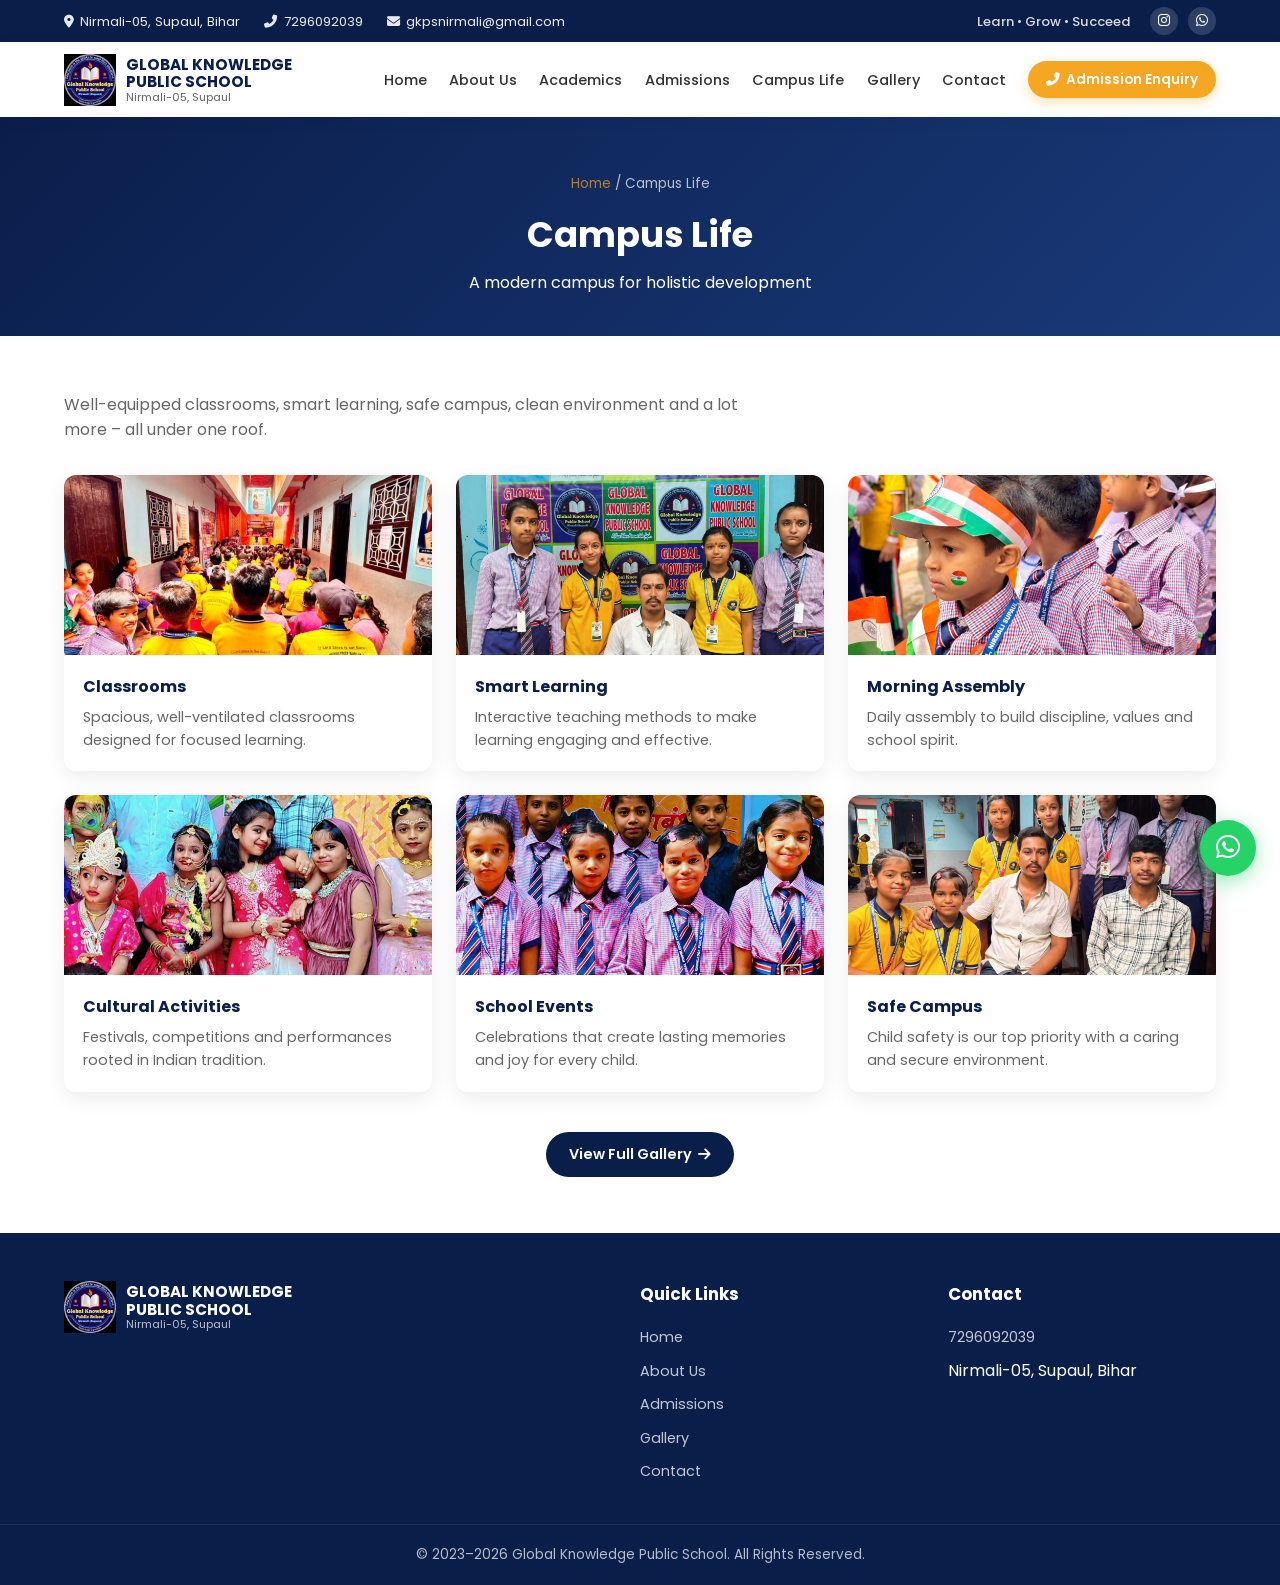
<file: campus.html>
<!DOCTYPE html>
<html lang="en">
<head>
  <meta charset="UTF-8">
  <meta name="viewport" content="width=device-width, initial-scale=1.0">
  <title>Campus Life | Global Knowledge Public School</title>
  <link rel="icon" href="assets/images/logo.png">
  <link href="https://fonts.googleapis.com/css2?family=Poppins:wght@300;400;500;600;700;800&display=swap" rel="stylesheet">
  <link rel="stylesheet" href="https://cdnjs.cloudflare.com/ajax/libs/font-awesome/6.5.1/css/all.min.css">
  <link rel="stylesheet" href="assets/css/style.css">
  <style>
    .page-hero{background:linear-gradient(135deg,#0a1e4a,#1a3a7a);color:#fff;padding:3.5rem 0 2.5rem;text-align:center}
    .page-hero h1{font-size:clamp(1.6rem,4vw,2.2rem);margin-bottom:.4rem}
    .breadcrumb{font-size:.85rem;opacity:.7;margin-bottom:.8rem}.breadcrumb a{color:#f5a623}
    .content-section{padding:3.5rem 0}
    .campus-grid{display:grid;grid-template-columns:repeat(auto-fill,minmax(280px,1fr));gap:1.5rem}
    .c-card{background:#fff;border-radius:12px;overflow:hidden;box-shadow:0 6px 20px rgba(0,0,0,.08);transition:.3s}
    .c-card:hover{transform:translateY(-5px);box-shadow:0 12px 30px rgba(0,0,0,.12)}
    .c-card img{width:100%;height:180px;object-fit:cover}
    .c-card .body{padding:1.2rem}
    .c-card h4{color:#0a1e4a;margin-bottom:.4rem}
    .c-card p{color:#666;font-size:.9rem}
  </style>
</head>
<body>
  <div class="top-bar"><div class="container top-bar-inner"><div class="top-left"><span><i class="fas fa-map-marker-alt"></i> Nirmali-05, Supaul, Bihar</span><a href="tel:+917296092039"><i class="fas fa-phone-alt"></i> 7296092039</a><a href="mailto:gkpsnirmali@gmail.com"><i class="fas fa-envelope"></i> gkpsnirmali@gmail.com</a></div><div class="top-right"><span class="tagline">Learn • Grow • Succeed</span><div class="social"><a href="https://www.instagram.com/globalknowledgepublicschool/" target="_blank"><i class="fab fa-instagram"></i></a><a href="https://wa.me/917296092039" target="_blank"><i class="fab fa-whatsapp"></i></a></div></div></div></div>
  <header id="header"><div class="container header-inner"><a href="index.html" class="logo-area"><img src="assets/images/logo.png" alt="Logo"><div class="logo-text"><strong>GLOBAL KNOWLEDGE</strong><strong>PUBLIC SCHOOL</strong><span>Nirmali-05, Supaul</span></div></a><nav><ul id="navMenu"><li><a href="index.html">Home</a></li><li><a href="about.html">About Us</a></li><li><a href="academics.html">Academics</a></li><li><a href="admissions.html">Admissions</a></li><li><a href="campus.html" class="active">Campus Life</a></li><li><a href="gallery.html">Gallery</a></li><li><a href="contact.html">Contact</a></li><li><a href="admissions.html" class="btn-enquiry"><i class="fas fa-phone-alt"></i> Admission Enquiry</a></li></ul></nav><button class="menu-toggle" id="menuToggle"><i class="fas fa-bars"></i></button></div></header>
  <div class="page-hero"><div class="container"><div class="breadcrumb"><a href="index.html">Home</a> / Campus Life</div><h1>Campus Life</h1><p>A modern campus for holistic development</p></div></div>
  <section class="content-section"><div class="container">
    <p style="color:#666;margin-bottom:2rem;max-width:700px">Well-equipped classrooms, smart learning, safe campus, clean environment and a lot more – all under one roof.</p>
    <div class="campus-grid">
      <div class="c-card"><img src="assets/images/796409253_17974336404136020_2560670387261433691_n.jpg" alt="Classrooms"><div class="body"><h4>Classrooms</h4><p>Spacious, well-ventilated classrooms designed for focused learning.</p></div></div>
      <div class="c-card"><img src="assets/images/758744435_17968313118136020_7858107183034146895_n.jpg" alt="Smart Class"><div class="body"><h4>Smart Learning</h4><p>Interactive teaching methods to make learning engaging and effective.</p></div></div>
      <div class="c-card"><img src="assets/images/775727204_17971087956136020_7499521953095397054_n.jpg" alt="Assembly"><div class="body"><h4>Morning Assembly</h4><p>Daily assembly to build discipline, values and school spirit.</p></div></div>
      <div class="c-card"><img src="assets/images/791974187_17974189602136020_4637556111291290710_n.jpg" alt="Activities"><div class="body"><h4>Cultural Activities</h4><p>Festivals, competitions and performances rooted in Indian tradition.</p></div></div>
      <div class="c-card"><img src="assets/images/788550070_17973038100136020_6775623352227198302_n.jpg" alt="Events"><div class="body"><h4>School Events</h4><p>Celebrations that create lasting memories and joy for every child.</p></div></div>
      <div class="c-card"><img src="assets/images/758350413_17968313076136020_1049337019373256418_n.jpg" alt="Safe Campus"><div class="body"><h4>Safe Campus</h4><p>Child safety is our top priority with a caring and secure environment.</p></div></div>
    </div>
    <div style="text-align:center;margin-top:2.5rem"><a href="gallery.html" class="btn btn-dark">View Full Gallery <i class="fas fa-arrow-right"></i></a></div>
  </div></section>
  <footer><div class="container footer-grid"><div class="footer-brand"><div class="logo-area"><img src="assets/images/logo.png" alt="Logo"><div class="logo-text"><strong>GLOBAL KNOWLEDGE</strong><strong>PUBLIC SCHOOL</strong><span>Nirmali-05, Supaul</span></div></div></div><div class="footer-links"><h4>Quick Links</h4><ul><li><a href="index.html">Home</a></li><li><a href="about.html">About Us</a></li><li><a href="admissions.html">Admissions</a></li><li><a href="gallery.html">Gallery</a></li><li><a href="contact.html">Contact</a></li></ul></div><div class="footer-links"><h4>Contact</h4><ul><li><a href="tel:+917296092039">7296092039</a></li><li>Nirmali-05, Supaul, Bihar</li></ul></div></div><div class="footer-bottom"><div class="container">&copy; 2023–2026 Global Knowledge Public School. All Rights Reserved.</div></div></footer>
  <a href="https://wa.me/917296092039" class="whatsapp-float" target="_blank"><i class="fab fa-whatsapp"></i></a>
  <script src="assets/js/main.js"></script>
</body>
</html>
</file>
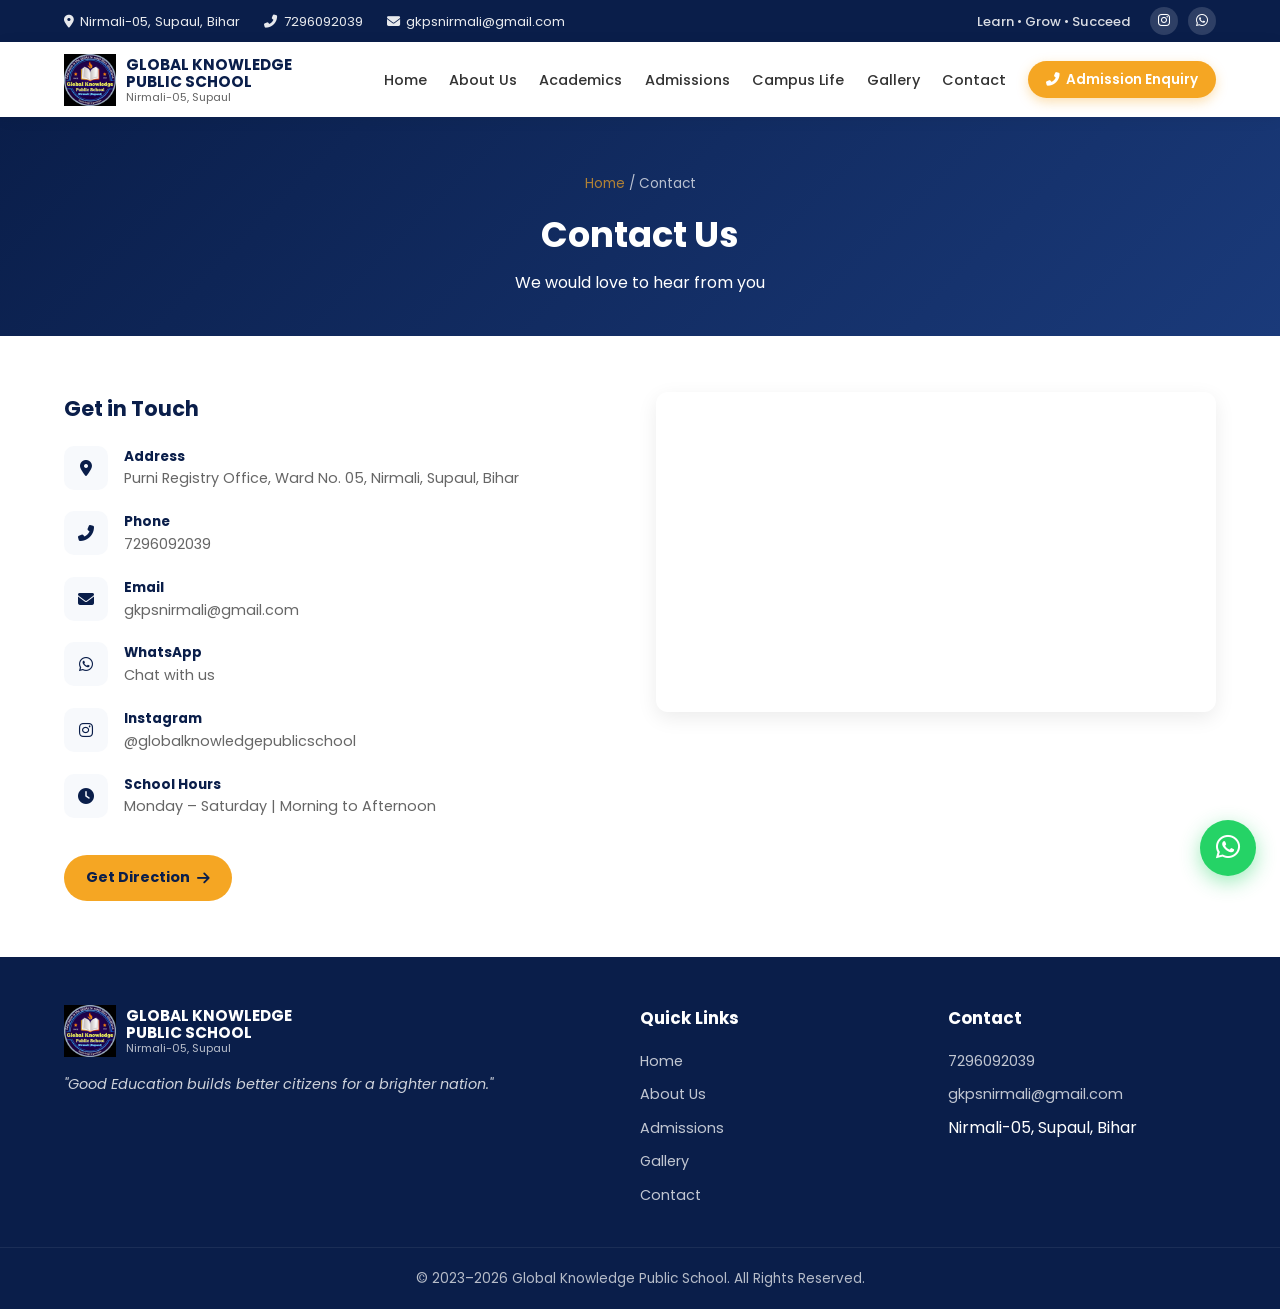
<file: contact.html>
<!DOCTYPE html>
<html lang="en">
<head>
  <meta charset="UTF-8">
  <meta name="viewport" content="width=device-width, initial-scale=1.0">
  <title>Contact Us | Global Knowledge Public School</title>
  <link rel="icon" href="assets/images/logo.png">
  <link href="https://fonts.googleapis.com/css2?family=Poppins:wght@300;400;500;600;700;800&display=swap" rel="stylesheet">
  <link rel="stylesheet" href="https://cdnjs.cloudflare.com/ajax/libs/font-awesome/6.5.1/css/all.min.css">
  <link rel="stylesheet" href="assets/css/style.css">
  <style>
    .page-hero{background:linear-gradient(135deg,#0a1e4a,#1a3a7a);color:#fff;padding:3.5rem 0 2.5rem;text-align:center}
    .page-hero h1{font-size:clamp(1.6rem,4vw,2.2rem);margin-bottom:.4rem}
    .breadcrumb{font-size:.85rem;opacity:.7;margin-bottom:.8rem}.breadcrumb a{color:#f5a623}
    .content-section{padding:3.5rem 0}
    .cgrid{display:grid;grid-template-columns:1fr 1fr;gap:2rem}
    .cinfo h3{color:#0a1e4a;margin-bottom:1.3rem;font-size:1.3rem}
    .ci{display:flex;gap:1rem;margin-bottom:1.3rem}
    .ci i{width:44px;height:44px;background:#f7f9fc;color:#0a1e4a;border-radius:10px;display:flex;align-items:center;justify-content:center;flex-shrink:0}
    .ci strong{display:block;font-size:.85rem;color:#0a1e4a}
    .ci p,.ci a{font-size:.9rem;color:#666}
    .ci a:hover{color:#0a1e4a}
    .map-box{border-radius:12px;overflow:hidden;height:320px;box-shadow:0 6px 20px rgba(0,0,0,.08)}
    .map-box iframe{width:100%;height:100%;border:0}
    @media(max-width:768px){.cgrid{grid-template-columns:1fr}}
  </style>
</head>
<body>
  <div class="top-bar"><div class="container top-bar-inner"><div class="top-left"><span><i class="fas fa-map-marker-alt"></i> Nirmali-05, Supaul, Bihar</span><a href="tel:+917296092039"><i class="fas fa-phone-alt"></i> 7296092039</a><a href="mailto:gkpsnirmali@gmail.com"><i class="fas fa-envelope"></i> gkpsnirmali@gmail.com</a></div><div class="top-right"><span class="tagline">Learn • Grow • Succeed</span><div class="social"><a href="https://www.instagram.com/globalknowledgepublicschool/" target="_blank"><i class="fab fa-instagram"></i></a><a href="https://wa.me/917296092039" target="_blank"><i class="fab fa-whatsapp"></i></a></div></div></div></div>
  <header id="header"><div class="container header-inner"><a href="index.html" class="logo-area"><img src="assets/images/logo.png" alt="Logo"><div class="logo-text"><strong>GLOBAL KNOWLEDGE</strong><strong>PUBLIC SCHOOL</strong><span>Nirmali-05, Supaul</span></div></a><nav><ul id="navMenu"><li><a href="index.html">Home</a></li><li><a href="about.html">About Us</a></li><li><a href="academics.html">Academics</a></li><li><a href="admissions.html">Admissions</a></li><li><a href="campus.html">Campus Life</a></li><li><a href="gallery.html">Gallery</a></li><li><a href="contact.html" class="active">Contact</a></li><li><a href="admissions.html" class="btn-enquiry"><i class="fas fa-phone-alt"></i> Admission Enquiry</a></li></ul></nav><button class="menu-toggle" id="menuToggle"><i class="fas fa-bars"></i></button></div></header>
  <div class="page-hero"><div class="container"><div class="breadcrumb"><a href="index.html">Home</a> / Contact</div><h1>Contact Us</h1><p>We would love to hear from you</p></div></div>
  <section class="content-section"><div class="container">
    <div class="cgrid">
      <div class="cinfo">
        <h3>Get in Touch</h3>
        <div class="ci"><i class="fas fa-map-marker-alt"></i><div><strong>Address</strong><p>Purni Registry Office, Ward No. 05, Nirmali, Supaul, Bihar</p></div></div>
        <div class="ci"><i class="fas fa-phone-alt"></i><div><strong>Phone</strong><p><a href="tel:+917296092039">7296092039</a></p></div></div>
        <div class="ci"><i class="fas fa-envelope"></i><div><strong>Email</strong><p><a href="mailto:gkpsnirmali@gmail.com">gkpsnirmali@gmail.com</a></p></div></div>
        <div class="ci"><i class="fab fa-whatsapp"></i><div><strong>WhatsApp</strong><p><a href="https://wa.me/917296092039" target="_blank">Chat with us</a></p></div></div>
        <div class="ci"><i class="fab fa-instagram"></i><div><strong>Instagram</strong><p><a href="https://www.instagram.com/globalknowledgepublicschool/" target="_blank">@globalknowledgepublicschool</a></p></div></div>
        <div class="ci"><i class="fas fa-clock"></i><div><strong>School Hours</strong><p>Monday – Saturday | Morning to Afternoon</p></div></div>
        <a href="https://share.google/lldehEkIPalGwUIW3" target="_blank" class="btn btn-yellow" style="margin-top:1rem">Get Direction <i class="fas fa-arrow-right"></i></a>
      </div>
      <div class="map-box">
        <iframe src="https://maps.google.com/maps?q=Global+Knowledge+Public+School+Nirmali+Supaul&t=&z=15&ie=UTF8&iwloc=&output=embed" allowfullscreen loading="lazy" title="School Location"></iframe>
      </div>
    </div>
  </div></section>
  <footer><div class="container footer-grid"><div class="footer-brand"><div class="logo-area"><img src="assets/images/logo.png" alt="Logo"><div class="logo-text"><strong>GLOBAL KNOWLEDGE</strong><strong>PUBLIC SCHOOL</strong><span>Nirmali-05, Supaul</span></div></div><p class="quote">"Good Education builds better citizens for a brighter nation."</p></div><div class="footer-links"><h4>Quick Links</h4><ul><li><a href="index.html">Home</a></li><li><a href="about.html">About Us</a></li><li><a href="admissions.html">Admissions</a></li><li><a href="gallery.html">Gallery</a></li><li><a href="contact.html">Contact</a></li></ul></div><div class="footer-links"><h4>Contact</h4><ul><li><a href="tel:+917296092039">7296092039</a></li><li><a href="mailto:gkpsnirmali@gmail.com">gkpsnirmali@gmail.com</a></li><li>Nirmali-05, Supaul, Bihar</li></ul></div></div><div class="footer-bottom"><div class="container">&copy; 2023–2026 Global Knowledge Public School. All Rights Reserved.</div></div></footer>
  <a href="https://wa.me/917296092039" class="whatsapp-float" target="_blank"><i class="fab fa-whatsapp"></i></a>
  <script src="assets/js/main.js"></script>
</body>
</html>
</file>
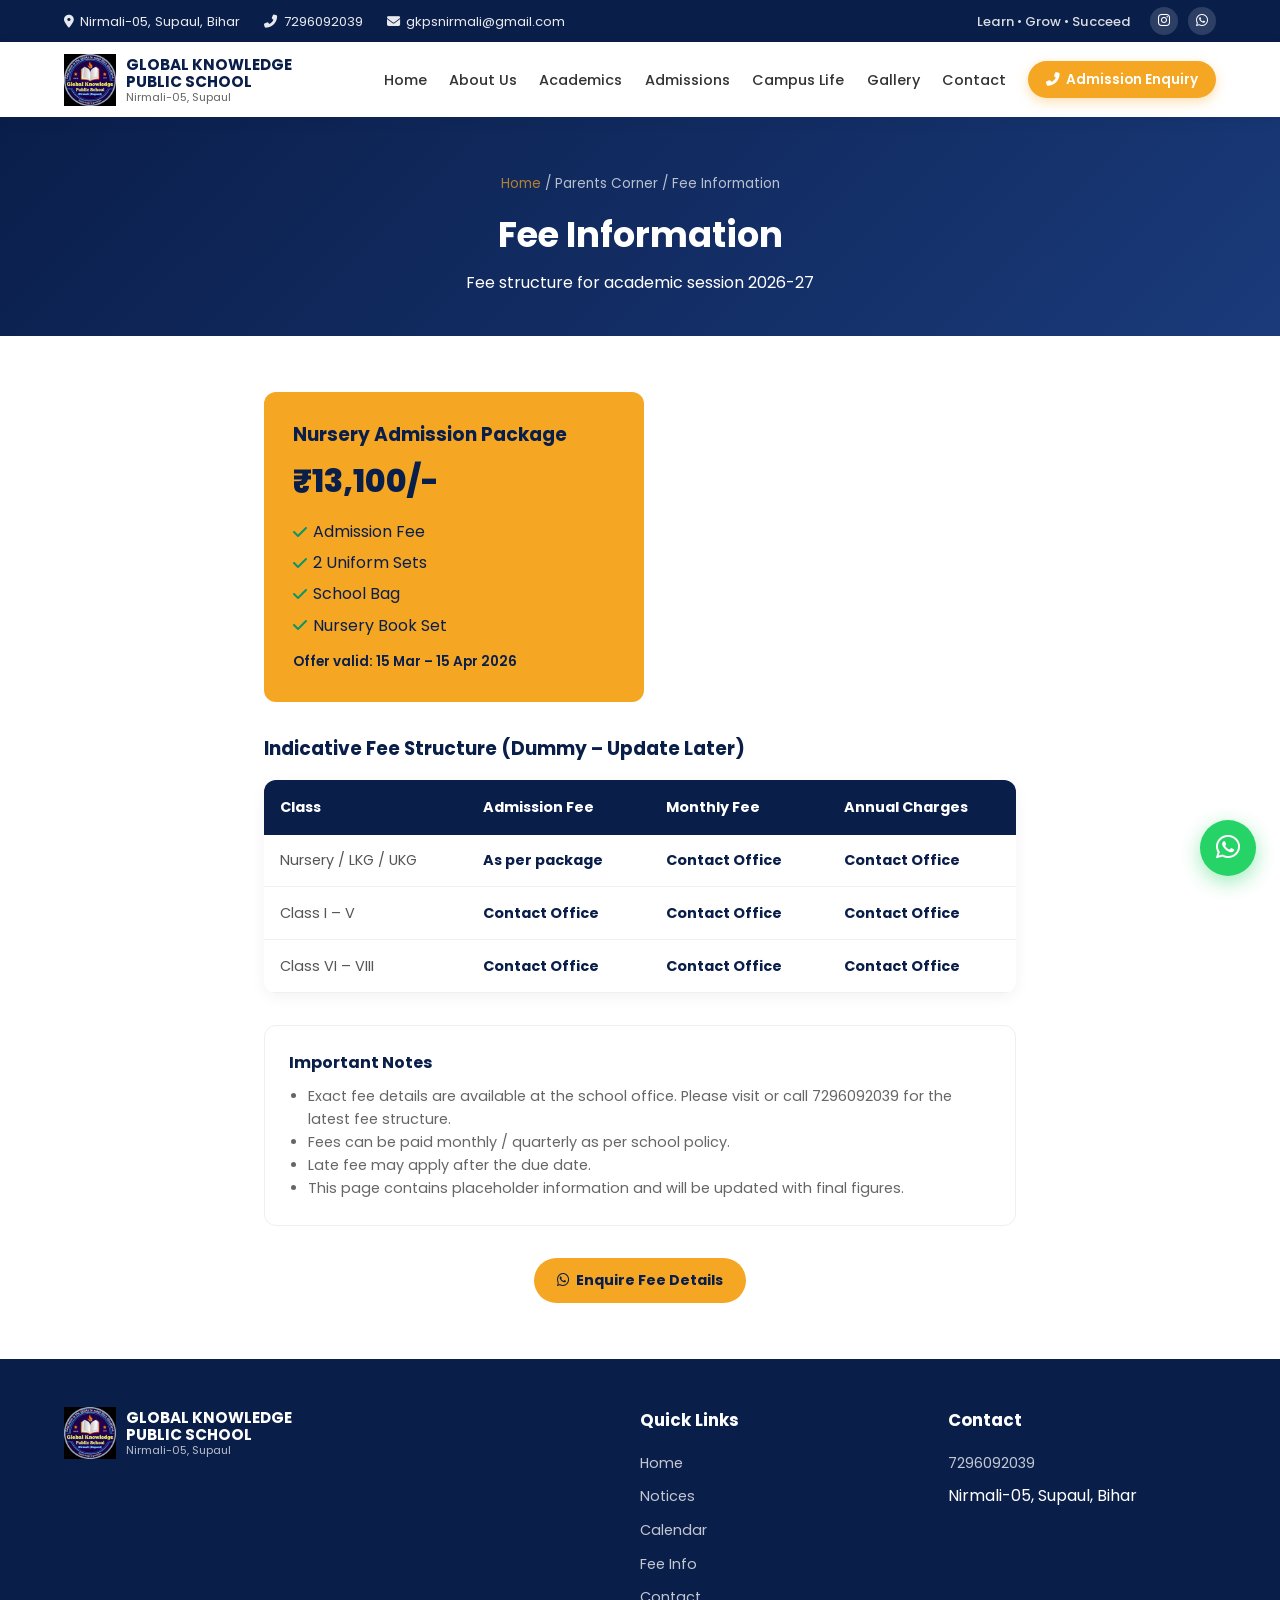
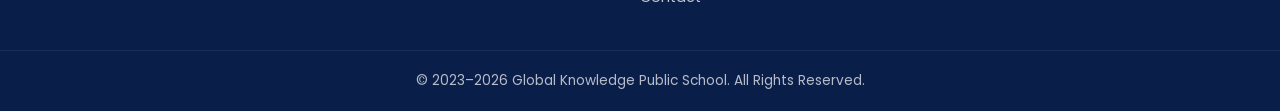
<file: fees.html>
<!DOCTYPE html>
<html lang="en">
<head>
  <meta charset="UTF-8">
  <meta name="viewport" content="width=device-width, initial-scale=1.0">
  <title>Fee Information | Global Knowledge Public School</title>
  <link rel="icon" href="assets/images/logo.png">
  <link href="https://fonts.googleapis.com/css2?family=Poppins:wght@300;400;500;600;700;800&display=swap" rel="stylesheet">
  <link rel="stylesheet" href="https://cdnjs.cloudflare.com/ajax/libs/font-awesome/6.5.1/css/all.min.css">
  <link rel="stylesheet" href="assets/css/style.css">
  <style>
    .page-hero{background:linear-gradient(135deg,#0a1e4a,#1a3a7a);color:#fff;padding:3.5rem 0 2.5rem;text-align:center}
    .page-hero h1{font-size:clamp(1.6rem,4vw,2.2rem);margin-bottom:.4rem}
    .breadcrumb{font-size:.85rem;opacity:.7;margin-bottom:.8rem}.breadcrumb a{color:#f5a623}
    .content-section{padding:3.5rem 0}
    .fee-table{width:100%;border-collapse:collapse;background:#fff;border-radius:12px;overflow:hidden;box-shadow:0 4px 15px rgba(0,0,0,.05);margin-bottom:2rem}
    .fee-table th{background:#0a1e4a;color:#fff;padding:1rem;text-align:left;font-size:.9rem}
    .fee-table td{padding:.9rem 1rem;border-bottom:1px solid #f0f0f0;font-size:.9rem;color:#555}
    .fee-table tr:hover td{background:#f7f9fc}
    .fee-table .amt{font-weight:700;color:#0a1e4a}
    .pkg-box{background:#f5a623;color:#0a1e4a;border-radius:12px;padding:1.8rem;max-width:380px;margin-bottom:2rem}
    .pkg-box h3{margin-bottom:.3rem}
    .pkg-box .price{font-size:2rem;font-weight:800;margin-bottom:.8rem}
    .pkg-box ul{list-style:none}
    .pkg-box li{margin-bottom:.35rem;display:flex;align-items:center;gap:.4rem}
    .pkg-box li i{color:#059669}
    .note-box{background:#fff;border:1px solid #eee;border-radius:12px;padding:1.5rem;margin-top:1.5rem}
    .note-box h4{color:#0a1e4a;margin-bottom:.6rem}
    .note-box p,.note-box li{color:#666;font-size:.9rem}
    .note-box ul{margin-left:1.2rem}
  </style>
</head>
<body>
  <div class="top-bar"><div class="container top-bar-inner"><div class="top-left"><span><i class="fas fa-map-marker-alt"></i> Nirmali-05, Supaul, Bihar</span><a href="tel:+917296092039"><i class="fas fa-phone-alt"></i> 7296092039</a><a href="mailto:gkpsnirmali@gmail.com"><i class="fas fa-envelope"></i> gkpsnirmali@gmail.com</a></div><div class="top-right"><span class="tagline">Learn • Grow • Succeed</span><div class="social"><a href="https://www.instagram.com/globalknowledgepublicschool/" target="_blank"><i class="fab fa-instagram"></i></a><a href="https://wa.me/917296092039" target="_blank"><i class="fab fa-whatsapp"></i></a></div></div></div></div>
  <header id="header"><div class="container header-inner"><a href="index.html" class="logo-area"><img src="assets/images/logo.png" alt="Logo"><div class="logo-text"><strong>GLOBAL KNOWLEDGE</strong><strong>PUBLIC SCHOOL</strong><span>Nirmali-05, Supaul</span></div></a><nav><ul id="navMenu"><li><a href="index.html">Home</a></li><li><a href="about.html">About Us</a></li><li><a href="academics.html">Academics</a></li><li><a href="admissions.html">Admissions</a></li><li><a href="campus.html">Campus Life</a></li><li><a href="gallery.html">Gallery</a></li><li><a href="contact.html">Contact</a></li><li><a href="admissions.html" class="btn-enquiry"><i class="fas fa-phone-alt"></i> Admission Enquiry</a></li></ul></nav><button class="menu-toggle" id="menuToggle"><i class="fas fa-bars"></i></button></div></header>
  <div class="page-hero"><div class="container"><div class="breadcrumb"><a href="index.html">Home</a> / Parents Corner / Fee Information</div><h1>Fee Information</h1><p>Fee structure for academic session 2026-27</p></div></div>
  <section class="content-section"><div class="container" style="max-width:800px">
    <div class="pkg-box">
      <h3>Nursery Admission Package</h3>
      <div class="price">₹13,100/-</div>
      <ul>
        <li><i class="fas fa-check"></i> Admission Fee</li>
        <li><i class="fas fa-check"></i> 2 Uniform Sets</li>
        <li><i class="fas fa-check"></i> School Bag</li>
        <li><i class="fas fa-check"></i> Nursery Book Set</li>
      </ul>
      <p style="font-size:.85rem;margin-top:.8rem;font-weight:600">Offer valid: 15 Mar – 15 Apr 2026</p>
    </div>
    <h3 style="color:#0a1e4a;margin-bottom:1rem">Indicative Fee Structure (Dummy – Update Later)</h3>
    <table class="fee-table">
      <thead><tr><th>Class</th><th>Admission Fee</th><th>Monthly Fee</th><th>Annual Charges</th></tr></thead>
      <tbody>
        <tr><td>Nursery / LKG / UKG</td><td class="amt">As per package</td><td class="amt">Contact Office</td><td class="amt">Contact Office</td></tr>
        <tr><td>Class I – V</td><td class="amt">Contact Office</td><td class="amt">Contact Office</td><td class="amt">Contact Office</td></tr>
        <tr><td>Class VI – VIII</td><td class="amt">Contact Office</td><td class="amt">Contact Office</td><td class="amt">Contact Office</td></tr>
      </tbody>
    </table>
    <div class="note-box">
      <h4>Important Notes</h4>
      <ul>
        <li>Exact fee details are available at the school office. Please visit or call 7296092039 for the latest fee structure.</li>
        <li>Fees can be paid monthly / quarterly as per school policy.</li>
        <li>Late fee may apply after the due date.</li>
        <li>This page contains placeholder information and will be updated with final figures.</li>
      </ul>
    </div>
    <div style="text-align:center;margin-top:2rem">
      <a href="https://wa.me/917296092039?text=Hello%2C%20I%20need%20fee%20information%20for%20admission." class="btn btn-yellow" target="_blank"><i class="fab fa-whatsapp"></i> Enquire Fee Details</a>
    </div>
  </div></section>
  <footer><div class="container footer-grid"><div class="footer-brand"><div class="logo-area"><img src="assets/images/logo.png" alt="Logo"><div class="logo-text"><strong>GLOBAL KNOWLEDGE</strong><strong>PUBLIC SCHOOL</strong><span>Nirmali-05, Supaul</span></div></div></div><div class="footer-links"><h4>Quick Links</h4><ul><li><a href="index.html">Home</a></li><li><a href="notices.html">Notices</a></li><li><a href="calendar.html">Calendar</a></li><li><a href="fees.html">Fee Info</a></li><li><a href="contact.html">Contact</a></li></ul></div><div class="footer-links"><h4>Contact</h4><ul><li><a href="tel:+917296092039">7296092039</a></li><li>Nirmali-05, Supaul, Bihar</li></ul></div></div><div class="footer-bottom"><div class="container">&copy; 2023–2026 Global Knowledge Public School. All Rights Reserved.</div></div></footer>
  <a href="https://wa.me/917296092039" class="whatsapp-float" target="_blank"><i class="fab fa-whatsapp"></i></a>
  <script src="assets/js/main.js"></script>
</body>
</html>
</file>
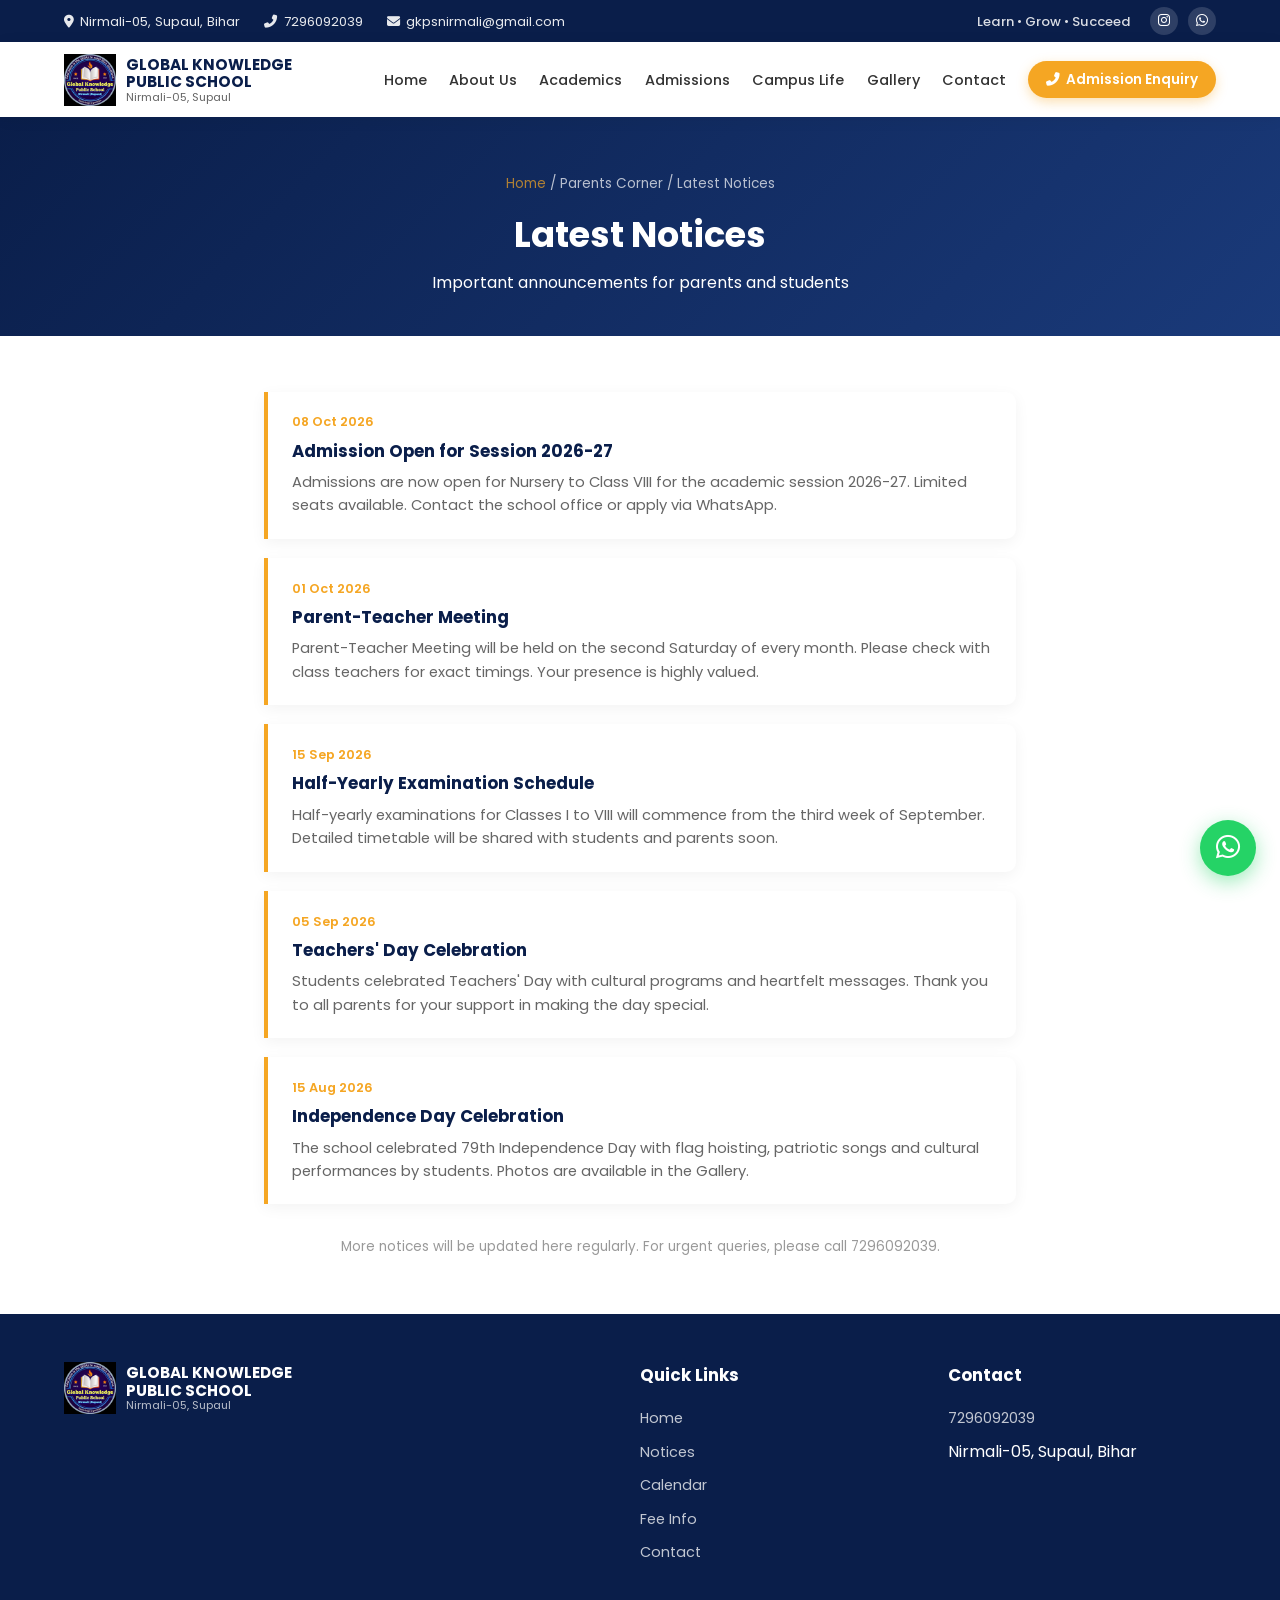
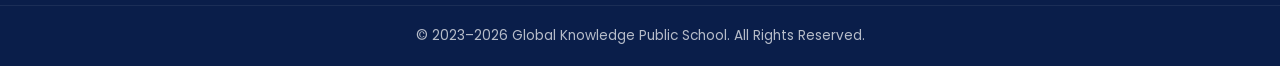
<file: notices.html>
<!DOCTYPE html>
<html lang="en">
<head>
  <meta charset="UTF-8">
  <meta name="viewport" content="width=device-width, initial-scale=1.0">
  <title>Latest Notices | Global Knowledge Public School</title>
  <link rel="icon" href="assets/images/logo.png">
  <link href="https://fonts.googleapis.com/css2?family=Poppins:wght@300;400;500;600;700;800&display=swap" rel="stylesheet">
  <link rel="stylesheet" href="https://cdnjs.cloudflare.com/ajax/libs/font-awesome/6.5.1/css/all.min.css">
  <link rel="stylesheet" href="assets/css/style.css">
  <style>
    .page-hero{background:linear-gradient(135deg,#0a1e4a,#1a3a7a);color:#fff;padding:3.5rem 0 2.5rem;text-align:center}
    .page-hero h1{font-size:clamp(1.6rem,4vw,2.2rem);margin-bottom:.4rem}
    .breadcrumb{font-size:.85rem;opacity:.7;margin-bottom:.8rem}.breadcrumb a{color:#f5a623}
    .content-section{padding:3.5rem 0}
    .notice{background:#fff;border-left:4px solid #f5a623;border-radius:0 10px 10px 0;padding:1.3rem 1.5rem;margin-bottom:1.2rem;box-shadow:0 4px 15px rgba(0,0,0,.05)}
    .notice .date{font-size:.8rem;color:#f5a623;font-weight:600;margin-bottom:.3rem}
    .notice h4{color:#0a1e4a;margin-bottom:.4rem;font-size:1.05rem}
    .notice p{color:#666;font-size:.92rem}
  </style>
</head>
<body>
  <div class="top-bar"><div class="container top-bar-inner"><div class="top-left"><span><i class="fas fa-map-marker-alt"></i> Nirmali-05, Supaul, Bihar</span><a href="tel:+917296092039"><i class="fas fa-phone-alt"></i> 7296092039</a><a href="mailto:gkpsnirmali@gmail.com"><i class="fas fa-envelope"></i> gkpsnirmali@gmail.com</a></div><div class="top-right"><span class="tagline">Learn • Grow • Succeed</span><div class="social"><a href="https://www.instagram.com/globalknowledgepublicschool/" target="_blank"><i class="fab fa-instagram"></i></a><a href="https://wa.me/917296092039" target="_blank"><i class="fab fa-whatsapp"></i></a></div></div></div></div>
  <header id="header"><div class="container header-inner"><a href="index.html" class="logo-area"><img src="assets/images/logo.png" alt="Logo"><div class="logo-text"><strong>GLOBAL KNOWLEDGE</strong><strong>PUBLIC SCHOOL</strong><span>Nirmali-05, Supaul</span></div></a><nav><ul id="navMenu"><li><a href="index.html">Home</a></li><li><a href="about.html">About Us</a></li><li><a href="academics.html">Academics</a></li><li><a href="admissions.html">Admissions</a></li><li><a href="campus.html">Campus Life</a></li><li><a href="gallery.html">Gallery</a></li><li><a href="contact.html">Contact</a></li><li><a href="admissions.html" class="btn-enquiry"><i class="fas fa-phone-alt"></i> Admission Enquiry</a></li></ul></nav><button class="menu-toggle" id="menuToggle"><i class="fas fa-bars"></i></button></div></header>
  <div class="page-hero"><div class="container"><div class="breadcrumb"><a href="index.html">Home</a> / Parents Corner / Latest Notices</div><h1>Latest Notices</h1><p>Important announcements for parents and students</p></div></div>
  <section class="content-section"><div class="container" style="max-width:800px">
    <div class="notice"><div class="date">08 Oct 2026</div><h4>Admission Open for Session 2026-27</h4><p>Admissions are now open for Nursery to Class VIII for the academic session 2026-27. Limited seats available. Contact the school office or apply via WhatsApp.</p></div>
    <div class="notice"><div class="date">01 Oct 2026</div><h4>Parent-Teacher Meeting</h4><p>Parent-Teacher Meeting will be held on the second Saturday of every month. Please check with class teachers for exact timings. Your presence is highly valued.</p></div>
    <div class="notice"><div class="date">15 Sep 2026</div><h4>Half-Yearly Examination Schedule</h4><p>Half-yearly examinations for Classes I to VIII will commence from the third week of September. Detailed timetable will be shared with students and parents soon.</p></div>
    <div class="notice"><div class="date">05 Sep 2026</div><h4>Teachers' Day Celebration</h4><p>Students celebrated Teachers' Day with cultural programs and heartfelt messages. Thank you to all parents for your support in making the day special.</p></div>
    <div class="notice"><div class="date">15 Aug 2026</div><h4>Independence Day Celebration</h4><p>The school celebrated 79th Independence Day with flag hoisting, patriotic songs and cultural performances by students. Photos are available in the Gallery.</p></div>
    <p style="text-align:center;color:#999;font-size:.85rem;margin-top:2rem">More notices will be updated here regularly. For urgent queries, please call 7296092039.</p>
  </div></section>
  <footer><div class="container footer-grid"><div class="footer-brand"><div class="logo-area"><img src="assets/images/logo.png" alt="Logo"><div class="logo-text"><strong>GLOBAL KNOWLEDGE</strong><strong>PUBLIC SCHOOL</strong><span>Nirmali-05, Supaul</span></div></div></div><div class="footer-links"><h4>Quick Links</h4><ul><li><a href="index.html">Home</a></li><li><a href="notices.html">Notices</a></li><li><a href="calendar.html">Calendar</a></li><li><a href="fees.html">Fee Info</a></li><li><a href="contact.html">Contact</a></li></ul></div><div class="footer-links"><h4>Contact</h4><ul><li><a href="tel:+917296092039">7296092039</a></li><li>Nirmali-05, Supaul, Bihar</li></ul></div></div><div class="footer-bottom"><div class="container">&copy; 2023–2026 Global Knowledge Public School. All Rights Reserved.</div></div></footer>
  <a href="https://wa.me/917296092039" class="whatsapp-float" target="_blank"><i class="fab fa-whatsapp"></i></a>
  <script src="assets/js/main.js"></script>
</body>
</html>
</file>
<file: assets/css/style.css>
:root {
  
  --primary: #0a1e4a;
  --primary-light: #1a3a7a;
  --accent: #f5a623;
  --accent-dark: #e8940f;
  --text: #333;
  --text-light: #666;
  --light: #f7f9fc;
  --white: #fff;
  --radius: 12px;
  --shadow: 0 8px 30px rgba(10,30,74,0.1);
}

* { margin:0; padding:0; box-sizing:border-box; }
html { scroll-behavior:smooth; }
body { font-family:'Poppins',sans-serif; color:var(--text); line-height:1.6; overflow-x:hidden; }
.container { max-width:1200px; margin:0 auto; padding:0 1.5rem; }
a { text-decoration:none; color:inherit; }
img { max-width:100%; display:block; }

/* Top Bar */
.top-bar { background:var(--primary); color:#fff; font-size:0.82rem; padding:0.45rem 0; }
.top-bar-inner { display:flex; justify-content:space-between; align-items:center; flex-wrap:wrap; gap:0.5rem; }
.top-left { display:flex; gap:1.5rem; align-items:center; flex-wrap:wrap; }
.top-left a, .top-left span { color:rgba(255,255,255,0.9); display:flex; align-items:center; gap:0.4rem; }
.top-left a:hover { color:var(--accent); }
.top-right { display:flex; align-items:center; gap:1.2rem; }
.tagline { opacity:0.85; font-weight:500; }
.social { display:flex; gap:0.6rem; }
.social a { width:28px; height:28px; border-radius:50%; background:rgba(255,255,255,0.15); display:flex; align-items:center; justify-content:center; color:#fff; font-size:0.85rem; transition:0.2s; }
.social a:hover { background:var(--accent); color:var(--primary); }

/* Header */
header { background:#fff; position:sticky; top:0; z-index:1000; box-shadow:0 2px 15px rgba(0,0,0,0.06); }
.header-inner { display:flex; align-items:center; justify-content:space-between; padding:0.7rem 1.5rem; }
.logo-area { display:flex; align-items:center; gap:10px; }
.logo-area img { width:52px; height:52px; object-fit:contain; }
.logo-text { display:flex; flex-direction:column; line-height:1.15; }
.logo-text strong { font-size:0.95rem; color:var(--primary); font-weight:700; }
.logo-text span { font-size:0.7rem; color:var(--text-light); }
nav ul { display:flex; list-style:none; gap:1.4rem; align-items:center; }
nav a { font-size:0.9rem; font-weight:500; color:var(--text); transition:0.2s; }
nav a:hover, nav a.active { color:var(--primary); }
.btn-enquiry { background:var(--accent); color:#fff !important; padding:0.5rem 1.1rem; border-radius:50px; font-weight:600; font-size:0.85rem !important; display:flex; align-items:center; gap:0.4rem; box-shadow:0 4px 12px rgba(245,166,35,0.35); transition:0.2s; }
.btn-enquiry:hover { background:var(--accent-dark); transform:translateY(-1px); }
.menu-toggle { display:none; background:none; border:none; font-size:1.4rem; color:var(--primary); cursor:pointer; }

/* Hero */
.hero { min-height:520px; position:relative; display:flex; align-items:center; overflow:hidden; background:var(--primary); }
.hero-carousel { position:absolute; inset:0; }
.hero-slide { position:absolute; inset:0; background-size:cover; background-position:center; opacity:0; transition:opacity 1.3s ease; }
.hero-slide.active { opacity:1; }
.hero-overlay { position:absolute; inset:0; background:linear-gradient(105deg, rgba(10,30,74,0.92) 0%, rgba(10,30,74,0.75) 45%, rgba(10,30,74,0.35) 100%); }
.hero-grid { position:relative; z-index:2; display:grid; grid-template-columns:1fr 1fr; gap:2rem; align-items:center; padding:3.5rem 1.5rem; }
.hero-content { color:#fff; }
.welcome { font-size:0.95rem; color:var(--accent); font-weight:600; margin-bottom:0.5rem; display:flex; align-items:center; gap:0.4rem; }
.hero-content h1 { font-size:clamp(1.8rem,4vw,2.8rem); font-weight:800; line-height:1.2; margin-bottom:0.4rem; }
.location { font-size:1rem; opacity:0.9; margin-bottom:0.6rem; }
.tagline-main { font-size:1.15rem; font-weight:600; margin-bottom:0.3rem; }
.sub { font-size:0.9rem; opacity:0.85; margin-bottom:1.3rem; }
.admission-badge { display:inline-flex; align-items:center; gap:0.5rem; background:var(--accent); color:var(--primary); padding:0.5rem 1.2rem; border-radius:8px; font-weight:700; font-size:0.95rem; margin-bottom:1.3rem; transform:rotate(-2deg); box-shadow:0 4px 15px rgba(245,166,35,0.4); }
.hero-btns { display:flex; gap:0.8rem; flex-wrap:wrap; }
.btn { display:inline-flex; align-items:center; gap:0.4rem; padding:0.7rem 1.4rem; border-radius:50px; font-weight:600; font-size:0.9rem; transition:0.25s; border:none; cursor:pointer; }
.btn-white { background:#fff; color:var(--primary); }
.btn-white:hover { background:var(--accent); color:#fff; }
.btn-outline-white { background:transparent; color:#fff; border:2px solid rgba(255,255,255,0.7); }
.btn-outline-white:hover { background:#fff; color:var(--primary); }
.btn-dark { background:var(--primary); color:#fff; }
.btn-dark:hover { background:var(--primary-light); }
.btn-yellow { background:var(--accent); color:var(--primary); font-weight:700; }
.btn-yellow:hover { background:var(--accent-dark); }
.btn-outline-dark { background:transparent; color:var(--primary); border:2px solid var(--primary); }
.btn-outline-dark:hover { background:var(--primary); color:#fff; }
.hero-side { display:flex; justify-content:flex-end; align-items:flex-start; }
.happy-badge { background:rgba(255,255,255,0.12); backdrop-filter:blur(8px); border:1px solid rgba(255,255,255,0.25); color:#fff; padding:1rem 1.2rem; border-radius:16px; font-weight:700; font-size:1.1rem; line-height:1.35; text-align:center; transform:rotate(3deg); }
.hero-dots { position:absolute; bottom:1.2rem; left:50%; transform:translateX(-50%); display:flex; gap:0.5rem; z-index:3; }
.hero-dots span { width:10px; height:10px; border-radius:50%; background:rgba(255,255,255,0.4); cursor:pointer; transition:0.2s; }
.hero-dots span.active { background:var(--accent); width:24px; border-radius:5px; }

/* Why Us */
.why-us { padding:4rem 0; background:var(--light); }
.section-head { margin-bottom:0.8rem; }
.section-head.left { display:flex; align-items:flex-start; gap:0.8rem; }
.section-head.center { text-align:center; }
.orange-bar { width:5px; height:48px; background:var(--accent); border-radius:3px; flex-shrink:0; }
.section-tag { font-size:0.75rem; font-weight:700; color:var(--accent); letter-spacing:1px; text-transform:uppercase; margin-bottom:0.2rem; }
.section-head h2 { font-size:clamp(1.4rem,3vw,1.9rem); color:var(--primary); font-weight:700; }
.section-desc { color:var(--text-light); max-width:600px; margin-bottom:2rem; font-size:0.95rem; }
.features-row { display:grid; grid-template-columns:repeat(4,1fr); gap:1.3rem; }
.feature-card { background:#fff; border-radius:var(--radius); padding:1.6rem 1.2rem; text-align:center; box-shadow:var(--shadow); transition:0.3s; }
.feature-card:hover { transform:translateY(-5px); box-shadow:0 12px 35px rgba(10,30,74,0.12); }
.feature-card .icon { width:56px; height:56px; border-radius:50%; display:flex; align-items:center; justify-content:center; margin:0 auto 1rem; font-size:1.3rem; color:#fff; }
.icon.blue { background:#3b82f6; }
.icon.pink { background:#ec4899; }
.icon.green { background:#10b981; }
.icon.orange { background:#f59e0b; }
.feature-card h4 { font-size:1rem; color:var(--primary); margin-bottom:0.3rem; }
.feature-card p { font-size:0.85rem; color:var(--text-light); }

/* Director + Numbers */
.director-numbers { padding:4rem 0; }
.dn-grid { display:grid; grid-template-columns:1.4fr 1fr; gap:1.8rem; }
.director-box { background:#fff; border-radius:var(--radius); box-shadow:var(--shadow); display:flex; overflow:hidden; }
.director-box img { width:180px; object-fit:cover; flex-shrink:0; }
.director-text { padding:1.5rem; }
.director-text h3 { font-size:1.25rem; color:var(--primary); margin-bottom:0.6rem; }
.director-text p { font-size:0.9rem; color:var(--text-light); margin-bottom:0.8rem; }
.sign { font-weight:600; color:var(--primary) !important; }
.sign span { font-weight:400; font-size:0.85rem; color:var(--text-light); }
.numbers-box { background:linear-gradient(145deg,#eef2ff,#f0f7ff); border-radius:var(--radius); padding:1.8rem; box-shadow:var(--shadow); }
.numbers-box h3 { font-size:1.2rem; color:var(--primary); margin-bottom:1.3rem; text-align:center; }
.num-grid { display:grid; grid-template-columns:1fr 1fr; gap:1rem; }
.num-item { background:#fff; border-radius:10px; padding:1rem; text-align:center; box-shadow:0 2px 10px rgba(0,0,0,0.04); }
.num-item i { font-size:1.3rem; color:var(--primary-light); margin-bottom:0.3rem; }
.num-item strong { display:block; font-size:0.95rem; color:var(--primary); }
.num-item span { font-size:0.8rem; color:var(--text-light); }
.dreams { text-align:center; margin-top:1.2rem; font-size:1.05rem; color:var(--primary); }
.dreams strong { color:var(--accent); }
.dreams i { color:#ef4444; }

/* Campus */
.campus { padding:4rem 0; background:var(--light); }
.campus-row { display:flex; flex-direction:column; gap:1.5rem; }
.campus-cards { display:grid; grid-template-columns:repeat(5,1fr); gap:1rem; }
.campus-card { position:relative; border-radius:var(--radius); overflow:hidden; aspect-ratio:1; box-shadow:var(--shadow); }
.campus-card img { width:100%; height:100%; object-fit:cover; transition:0.4s; }
.campus-card:hover img { transform:scale(1.08); }
.campus-card .label { position:absolute; bottom:0; left:0; right:0; padding:0.5rem; text-align:center; color:#fff; font-weight:600; font-size:0.85rem; }
.label.blue { background:#3b82f6; }
.label.green { background:#10b981; }
.label.yellow { background:#f59e0b; }
.label.purple { background:#8b5cf6; }
.label.pink { background:#ec4899; }

/* Admission Banner */
.admission-banner { padding:3rem 0; background:linear-gradient(135deg,var(--primary),#1a3a7a); color:#fff; }
.ab-grid { display:grid; grid-template-columns:1fr 1fr 1fr; gap:1.5rem; align-items:center; }
.ab-left h2 { font-size:1.6rem; font-weight:800; line-height:1.3; margin-bottom:0.8rem; }
.ab-left h2 span { color:var(--accent); }
.ab-left p { opacity:0.9; margin-bottom:1.2rem; font-size:0.95rem; }
.ab-package { background:var(--accent); color:var(--primary); border-radius:var(--radius); padding:1.5rem; }
.ab-package h4 { font-size:1rem; margin-bottom:0.3rem; }
.price { font-size:2rem; font-weight:800; margin-bottom:0.8rem; }
.ab-package ul { list-style:none; margin-bottom:0.8rem; }
.ab-package li { font-size:0.9rem; margin-bottom:0.3rem; display:flex; align-items:center; gap:0.4rem; }
.ab-package li i { color:#059669; }
.valid { font-size:0.8rem; font-weight:600; }
.ab-right { position:relative; border-radius:var(--radius); overflow:hidden; }
.ab-right img { width:100%; height:220px; object-fit:cover; }
.join-text { position:absolute; top:1rem; right:1rem; background:rgba(255,255,255,0.9); color:var(--primary); padding:0.6rem 0.9rem; border-radius:10px; font-weight:700; font-size:0.95rem; line-height:1.3; text-align:center; }

/* Academics */
.academics { padding:4rem 0; }
.prog-grid { display:grid; grid-template-columns:repeat(4,1fr); gap:1.3rem; margin-top:2rem; }
.prog-card { background:#fff; border:1px solid #eee; border-radius:var(--radius); padding:1.8rem 1.3rem; text-align:center; transition:0.3s; }
.prog-card:hover { box-shadow:var(--shadow); transform:translateY(-4px); }
.prog-icon { width:60px; height:60px; background:linear-gradient(135deg,var(--primary),var(--primary-light)); color:#fff; border-radius:16px; display:flex; align-items:center; justify-content:center; font-size:1.4rem; margin:0 auto 1rem; }
.prog-card h4 { color:var(--primary); margin-bottom:0.4rem; }
.prog-card p { font-size:0.88rem; color:var(--text-light); }

/* Gallery + Parents */
.gallery-parents { padding:4rem 0; background:var(--light); }
.gp-grid { display:grid; grid-template-columns:1.5fr 1fr; gap:2rem; }
.moments-row { display:grid; grid-template-columns:repeat(4,1fr); gap:0.8rem; margin:1.2rem 0; }
.moment { border-radius:10px; overflow:hidden; aspect-ratio:1; box-shadow:0 4px 12px rgba(0,0,0,0.08); }
.moment img { width:100%; height:100%; object-fit:cover; transition:0.3s; }
.moment:hover img { transform:scale(1.08); }
.parents-corner { background:#fff; border-radius:var(--radius); padding:1.5rem; box-shadow:var(--shadow); }
.pc-head { display:flex; justify-content:space-between; align-items:center; margin-bottom:1rem; }
.pc-head h3 { color:var(--primary); font-size:1.15rem; }
.pc-head a { font-size:0.85rem; color:var(--accent); font-weight:600; }
.pc-list { list-style:none; }
.pc-list li a { display:flex; align-items:center; gap:0.8rem; padding:0.85rem 0; border-bottom:1px solid #f0f0f0; font-size:0.92rem; color:var(--text); transition:0.2s; }
.pc-list li a:hover { color:var(--primary); }
.pc-list li a i:first-child { width:32px; height:32px; background:var(--light); border-radius:8px; display:flex; align-items:center; justify-content:center; color:var(--primary); font-size:0.85rem; }
.pc-list li a i:last-child { margin-left:auto; color:#ccc; font-size:0.75rem; }

/* Contact */
.contact-section { padding:4rem 0; }
.contact-grid { display:grid; grid-template-columns:1fr 1.2fr; gap:2rem; }
.contact-info h3 { color:var(--primary); font-size:1.3rem; margin-bottom:1.3rem; }
.ci-item { display:flex; gap:1rem; margin-bottom:1.2rem; }
.ci-item i { width:42px; height:42px; background:var(--light); color:var(--primary); border-radius:10px; display:flex; align-items:center; justify-content:center; flex-shrink:0; }
.ci-item strong { display:block; font-size:0.85rem; color:var(--primary); }
.ci-item p { font-size:0.9rem; color:var(--text-light); }
.visit-box { position:relative; border-radius:var(--radius); overflow:hidden; min-height:280px; }
.visit-box img { width:100%; height:100%; object-fit:cover; position:absolute; inset:0; }
.visit-overlay { position:relative; z-index:1; background:linear-gradient(transparent 20%, rgba(10,30,74,0.85)); height:100%; display:flex; flex-direction:column; justify-content:flex-end; padding:1.8rem; color:#fff; }
.visit-overlay h3 { font-size:1.3rem; margin-bottom:0.4rem; }
.visit-overlay p { font-size:0.9rem; opacity:0.9; margin-bottom:1rem; }
.circle-btn { width:42px; height:42px; background:var(--accent); border-radius:50%; display:flex; align-items:center; justify-content:center; color:var(--primary); font-size:1rem; transition:0.2s; }
.circle-btn:hover { transform:scale(1.1); }

/* Footer */
footer { background:var(--primary); color:#fff; padding-top:3rem; }
.footer-grid { display:grid; grid-template-columns:2fr 1fr 1fr; gap:2.5rem; padding-bottom:2rem; }
.footer-brand .logo-area { margin-bottom:1rem; }
.footer-brand .logo-text strong { color:#fff; }
.footer-brand .logo-text span { color:rgba(255,255,255,0.7); }
.quote { font-size:0.9rem; opacity:0.8; margin-bottom:1.2rem; font-style:italic; }
.footer-links h4 { margin-bottom:1rem; font-size:1.05rem; }
.footer-links ul { list-style:none; }
.footer-links li { margin-bottom:0.5rem; }
.footer-links a { color:rgba(255,255,255,0.75); font-size:0.9rem; transition:0.2s; }
.footer-links a:hover { color:var(--accent); }
.footer-bottom { border-top:1px solid rgba(255,255,255,0.1); padding:1.2rem 0; text-align:center; font-size:0.85rem; opacity:0.7; }

/* WhatsApp Float */
.whatsapp-float { position:fixed; bottom:24px; right:24px; z-index:999; width:56px; height:56px; background:#25D366; border-radius:50%; display:flex; align-items:center; justify-content:center; color:#fff; font-size:1.7rem; box-shadow:0 6px 20px rgba(37,211,102,0.45); transition:0.3s; animation:pulse 2s infinite; }
.whatsapp-float:hover { transform:scale(1.1); }
@keyframes pulse { 0%,100%{box-shadow:0 6px 20px rgba(37,211,102,0.45)} 50%{box-shadow:0 6px 30px rgba(37,211,102,0.7)} }

/* Modal */
.modal-overlay { position:fixed; inset:0; background:rgba(0,0,0,0.6); backdrop-filter:blur(5px); z-index:2000; display:flex; align-items:center; justify-content:center; padding:1rem; opacity:0; visibility:hidden; transition:0.3s; }
.modal-overlay.active { opacity:1; visibility:visible; }
.modal { background:#fff; border-radius:16px; max-width:440px; width:100%; padding:2rem; position:relative; transform:translateY(20px); transition:0.3s; }
.modal-overlay.active .modal { transform:translateY(0); }
.modal-close { position:absolute; top:12px; right:14px; background:none; border:none; font-size:1.4rem; color:#999; cursor:pointer; }
.modal-header { text-align:center; margin-bottom:1.3rem; }
.modal-header img { width:50px; margin:0 auto 0.6rem; }
.modal-header h3 { color:var(--primary); font-size:1.25rem; }
.modal-header p { font-size:0.9rem; color:var(--text-light); }
.form-group { margin-bottom:1rem; }
.form-group label { display:block; font-weight:500; font-size:0.85rem; margin-bottom:0.3rem; }
.form-group input, .form-group select, .form-group textarea { width:100%; padding:0.7rem 0.9rem; border:1.5px solid #e0e0e0; border-radius:8px; font-family:inherit; font-size:0.9rem; }
.form-group input:focus, .form-group select:focus, .form-group textarea:focus { outline:none; border-color:var(--primary); }
.form-group textarea { min-height:70px; resize:vertical; }
.form-submit { width:100%; padding:0.85rem; background:var(--primary); color:#fff; border:none; border-radius:10px; font-weight:600; font-size:0.95rem; cursor:pointer; display:flex; align-items:center; justify-content:center; gap:0.5rem; transition:0.2s; }
.form-submit:hover { background:var(--primary-light); }

/* Responsive */
@media (max-width:1000px) {
  .features-row, .prog-grid, .campus-cards { grid-template-columns:repeat(2,1fr); }
  .dn-grid, .ab-grid, .gp-grid, .contact-grid, .footer-grid, .hero-grid { grid-template-columns:1fr; }
  .director-box { flex-direction:column; }
  .director-box img { width:100%; height:220px; object-fit:cover; object-position:top; }
  .moments-row { grid-template-columns:repeat(2,1fr); }
  .hero-side { display:none; }
}
@media (max-width:768px) {
  nav ul { display:none; position:absolute; top:100%; left:0; right:0; background:#fff; flex-direction:column; padding:1.2rem; box-shadow:0 10px 25px rgba(0,0,0,0.1); gap:0.8rem; }
  nav ul.open { display:flex; }
  .menu-toggle { display:block; }
  .top-left { gap:0.8rem; font-size:0.75rem; }
  .tagline { display:none; }
  .features-row, .prog-grid, .campus-cards { grid-template-columns:1fr 1fr; }
  .ab-grid { gap:1.2rem; }
}
@media (max-width:480px) {
  .features-row, .prog-grid { grid-template-columns:1fr; }
  .campus-cards { grid-template-columns:1fr 1fr; }
}
</file>
